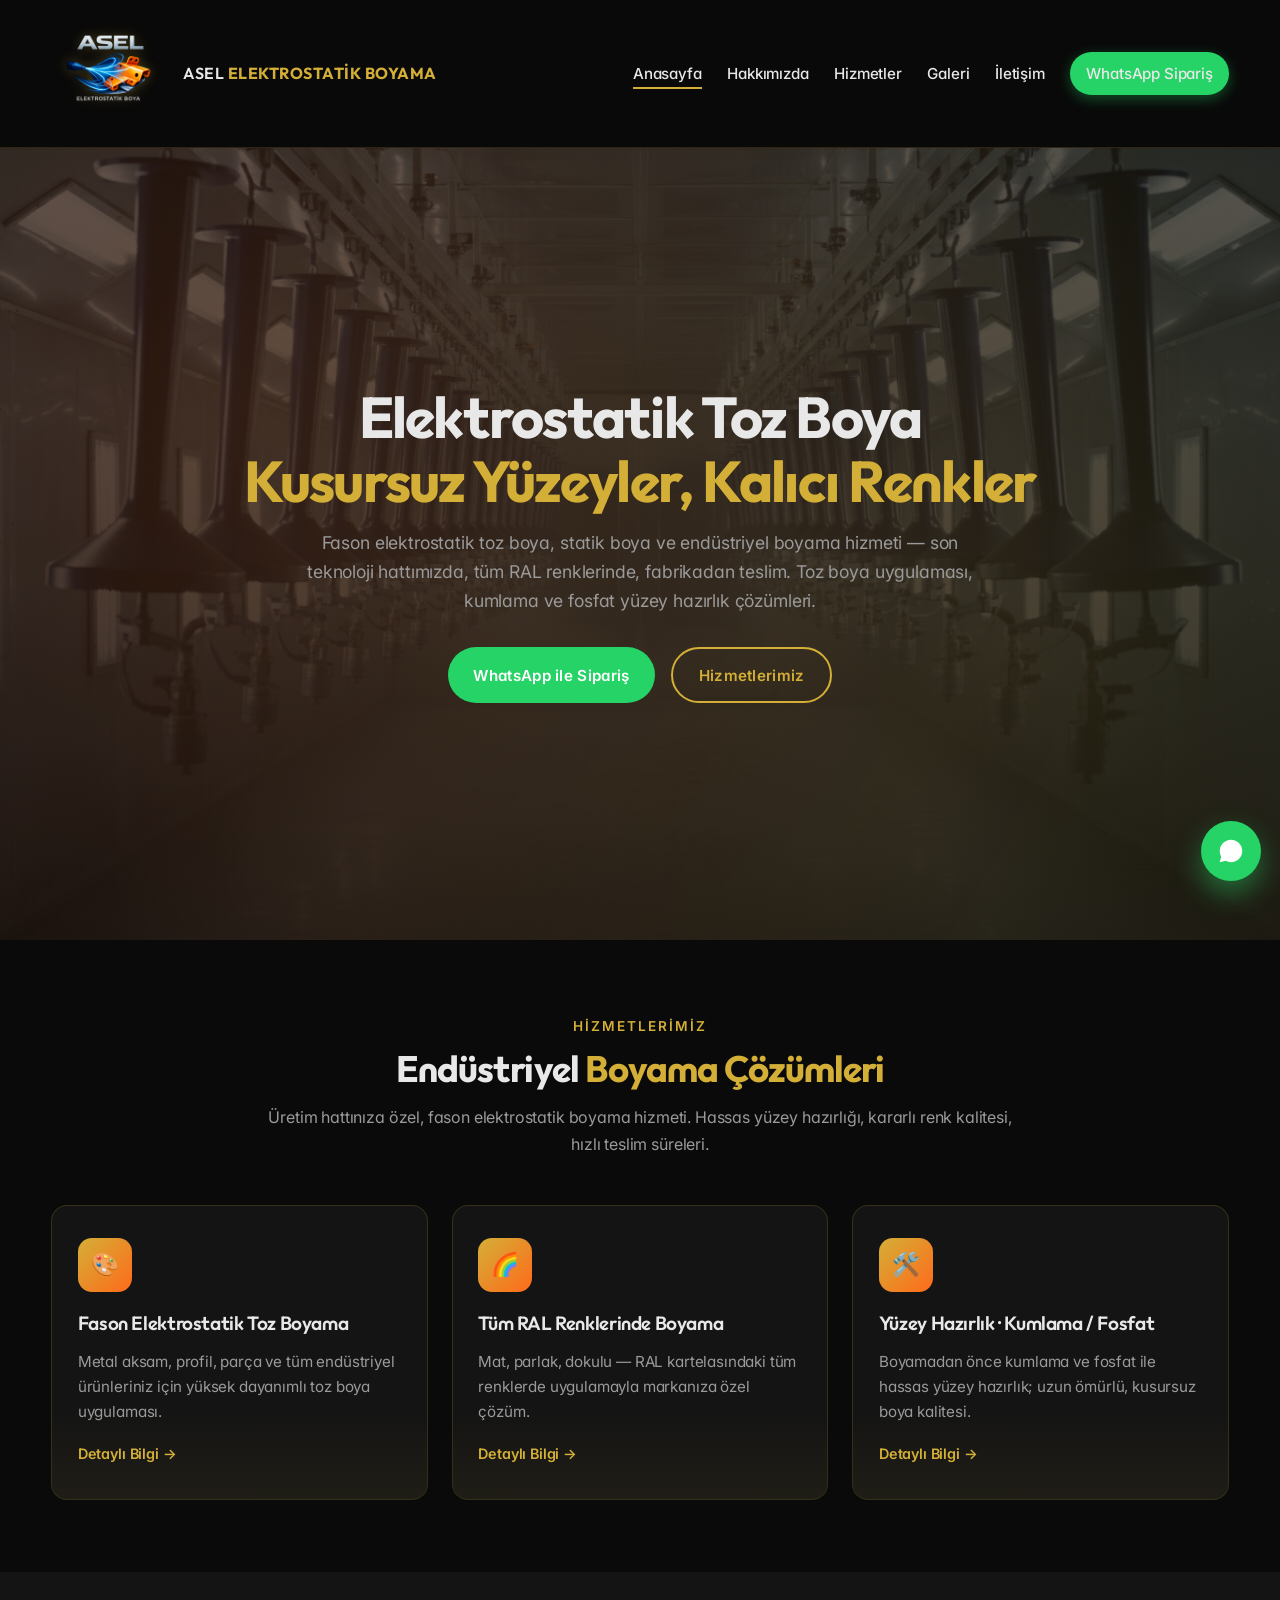
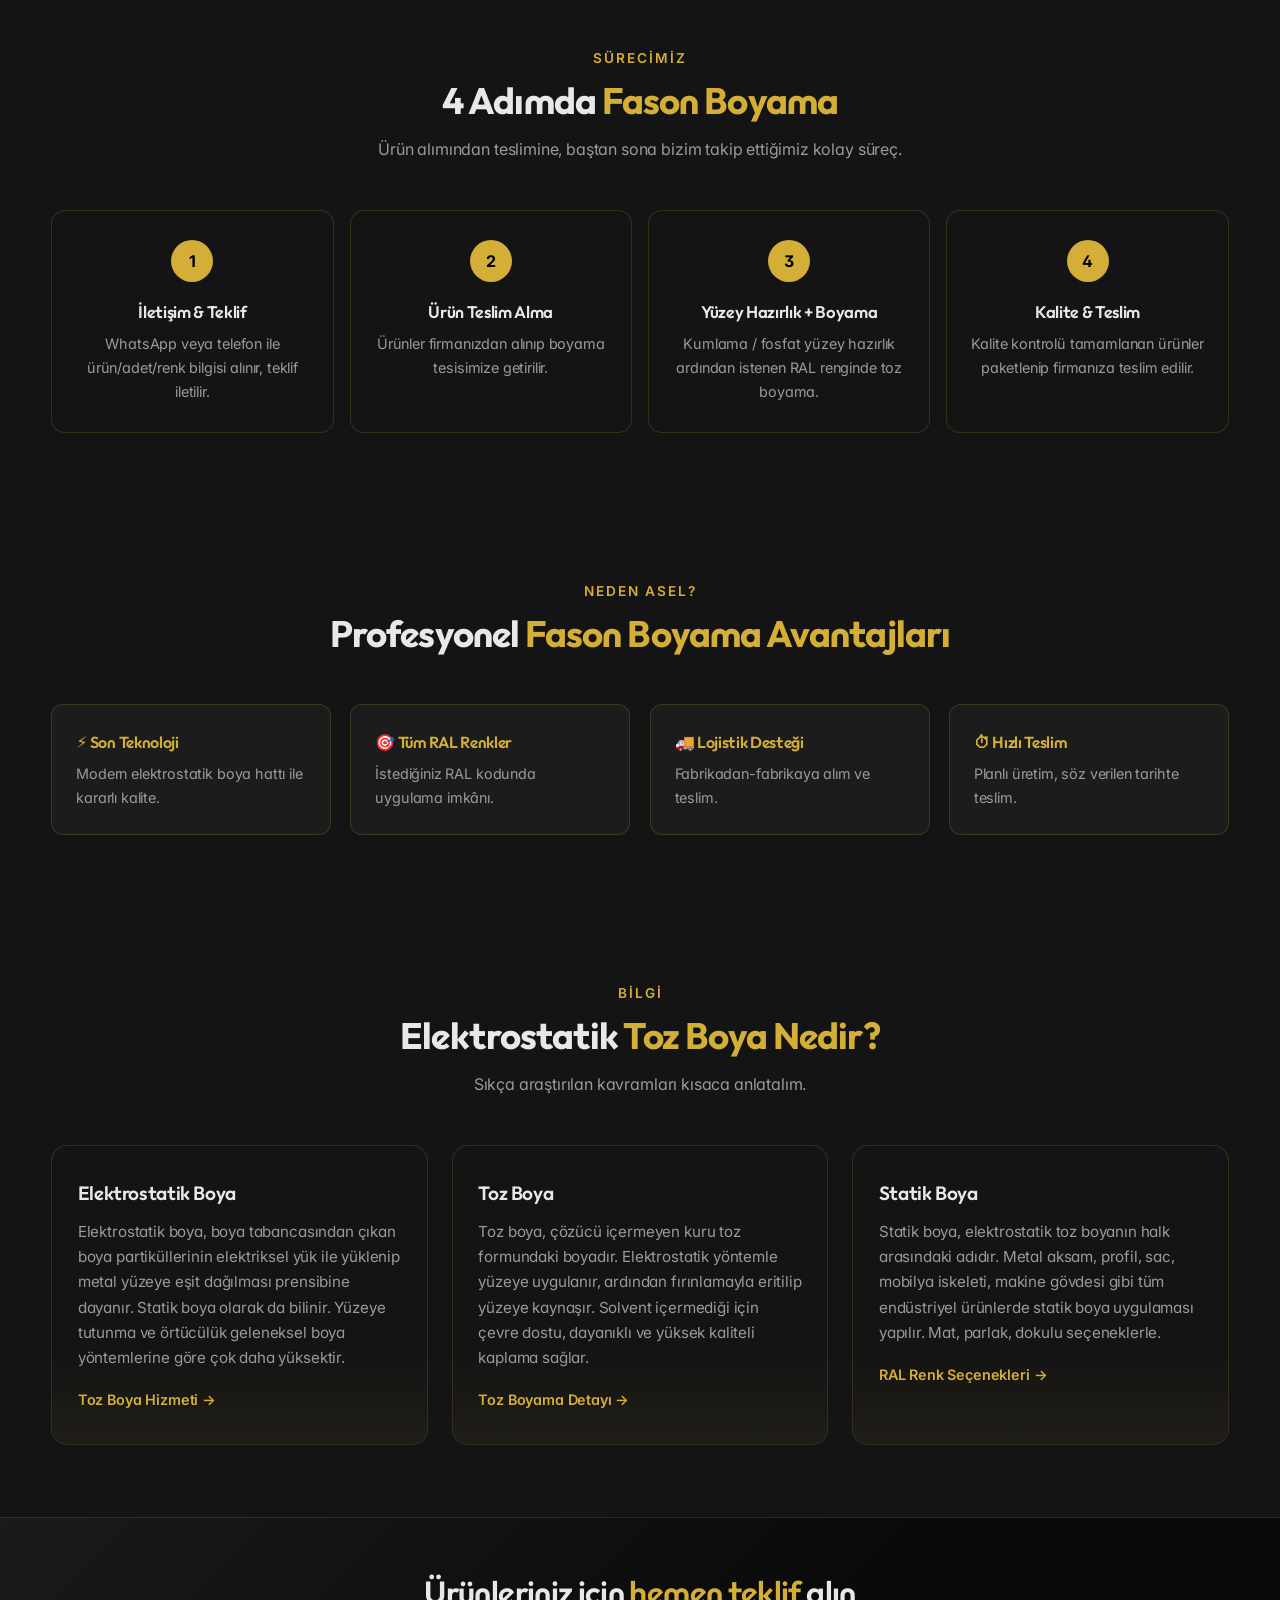
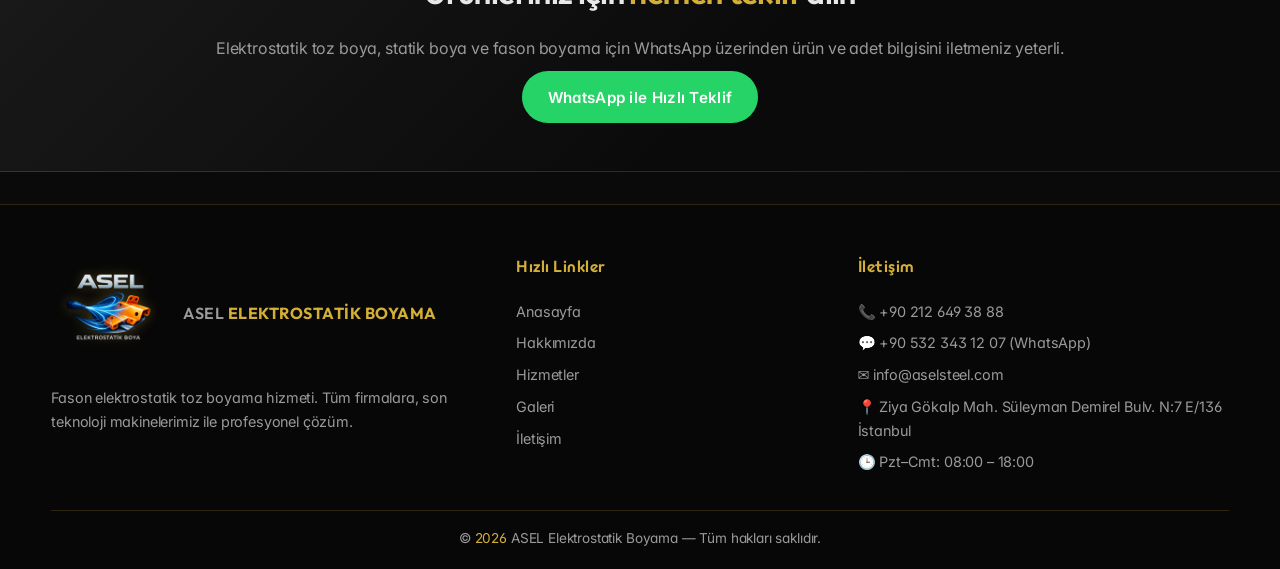
<file: index.html>
<!DOCTYPE html>
<html lang="tr">
<head>
<meta charset="UTF-8">
<meta name="viewport" content="width=device-width,initial-scale=1">
<meta name="google-site-verification" content="B4AWxWR12QWi5-RJ1JQdkv8P7oD7aVKQp0_4bs5ljWA" />
<title>Elektrostatik Toz Boya · Statik Boya · Fason Boyama — ASEL İstanbul</title>
<meta name="description" content="Elektrostatik toz boya, statik boya ve fason elektrostatik boyama hizmeti. Tüm RAL renklerinde toz boya uygulaması, kumlama ve fosfat yüzey hazırlık. İstanbul.">
<meta name="theme-color" content="#0a0a0a">
<meta name="robots" content="index,follow,max-image-preview:large,max-snippet:-1">
<meta name="geo.region" content="TR-34">
<meta name="geo.placename" content="İstanbul">
<meta name="author" content="ASEL Elektrostatik Boyama">
<meta name="keywords" content="elektrostatik boya, toz boya, statik boya, elektrostatik toz boya, fason elektrostatik boyama, toz boyama, statik boyama, elektrostatik boyama, ral renk toz boya, endüstriyel toz boya, kumlama, fosfat, istanbul toz boya, elektrostatik boya fiyat">
<link rel="canonical" href="https://fasonstatikboya.com/">
<meta property="og:type" content="website">
<meta property="og:url" content="https://fasonstatikboya.com/">
<meta property="og:title" content="ASEL Elektrostatik Boyama — Fason Toz Boyama İstanbul">
<meta property="og:description" content="Fason elektrostatik toz boyama — Fabrikadan teslim, tüm RAL renklerinde uygulama. İstanbul.">
<meta property="og:image" content="https://fasonstatikboya.com/img/elektrostatik-toz-boyama-tesis.png">
<meta property="og:image:width" content="1344">
<meta property="og:image:height" content="768">
<meta property="og:image:alt" content="ASEL Elektrostatik Toz Boyama Tesisi">
<meta property="og:site_name" content="ASEL Elektrostatik Boyama">
<meta property="og:locale" content="tr_TR">
<meta name="twitter:card" content="summary_large_image">
<meta name="twitter:title" content="ASEL Elektrostatik Boyama">
<meta name="twitter:description" content="Fason elektrostatik toz boyama İstanbul — Tüm RAL renklerinde.">
<meta name="twitter:image" content="https://fasonstatikboya.com/img/elektrostatik-toz-boyama-tesis.png">
<link rel="icon" href="img/logo.png">
<link rel="preconnect" href="https://fonts.googleapis.com">
<link rel="preconnect" href="https://fonts.gstatic.com" crossorigin>
<link href="https://fonts.googleapis.com/css2?family=Inter:wght@300;400;500;600;700&family=Outfit:wght@400;500;600;700;800&display=swap" rel="stylesheet">
<link rel="stylesheet" href="css/style.css">
<script type="application/ld+json">
{
  "@context": "https://schema.org",
  "@type": "LocalBusiness",
  "@id": "https://fasonstatikboya.com/#business",
  "name": "ASEL Elektrostatik Boyama",
  "image": "https://fasonstatikboya.com/img/logo.png",
  "logo": "https://fasonstatikboya.com/img/logo.png",
  "url": "https://fasonstatikboya.com/",
  "telephone": "+902126493888",
  "email": "info@aselsteel.com",
  "address": {
    "@type": "PostalAddress",
    "streetAddress": "Ziya Gökalp Mah. Süleyman Demirel Bulvarı N:7 E/136",
    "addressLocality": "İstanbul",
    "addressCountry": "TR"
  },
  "openingHoursSpecification": [{
    "@type": "OpeningHoursSpecification",
    "dayOfWeek": ["Monday","Tuesday","Wednesday","Thursday","Friday","Saturday"],
    "opens": "08:00",
    "closes": "18:00"
  }],
  "priceRange": "₺₺",
  "description": "Fason elektrostatik toz boyama, tüm RAL renklerinde uygulama, kumlama ve fosfat yüzey hazırlık hizmetleri."
}
</script>
<script type="application/ld+json">
{
  "@context": "https://schema.org",
  "@type": "FAQPage",
  "mainEntity": [
    {
      "@type": "Question",
      "name": "Fason elektrostatik toz boyama nedir?",
      "acceptedAnswer": {
        "@type": "Answer",
        "text": "Fason elektrostatik toz boyama, müşteri firmaların kendi ürünlerini boyama tesisimize getirmesi (ya da bizim alıp götürmemiz), istenilen RAL renginde elektrostatik toz boya uygulanması ve boyalı olarak teslim edilmesi hizmetidir."
      }
    },
    {
      "@type": "Question",
      "name": "Hangi malzemeler elektrostatik toz boyama ile boyanabilir?",
      "acceptedAnswer": {
        "@type": "Answer",
        "text": "Sac, profil, çelik konstrüksiyon, alüminyum aksam, kafes, mobilya iskeleti, makine gövdesi ve elektrik iletkenliği olan tüm metal yüzeyler elektrostatik toz boyama ile boyanabilir."
      }
    },
    {
      "@type": "Question",
      "name": "Hangi RAL renklerinde boyama yapıyorsunuz?",
      "acceptedAnswer": {
        "@type": "Answer",
        "text": "RAL Classic ve RAL Design kartelasındaki tüm renklerde uygulama yapıyoruz. Mat, yarı mat, parlak ve dokulu yüzey efektleri seçilebilir."
      }
    },
    {
      "@type": "Question",
      "name": "Teslim süresi ne kadar?",
      "acceptedAnswer": {
        "@type": "Answer",
        "text": "Teslim süresi ürün adedi, boyut ve yüzey hazırlık ihtiyacına göre değişir. Standart işler 3-7 iş günü içinde tamamlanmaktadır. Detaylı süre için WhatsApp üzerinden teklif alabilirsiniz."
      }
    },
    {
      "@type": "Question",
      "name": "Ürünleri siz mi alıp getiriyorsunuz?",
      "acceptedAnswer": {
        "@type": "Answer",
        "text": "Evet, İstanbul ve çevresinde lojistik desteğimiz mevcuttur. Ürünlerinizi fabrikanızdan alıp boyama sonrası teslim edebiliyoruz."
      }
    },
    {
      "@type": "Question",
      "name": "Kumlama ve fosfat hizmetiniz var mı?",
      "acceptedAnswer": {
        "@type": "Answer",
        "text": "Evet, boyama öncesi yüzey hazırlık için kumlama (kum püskürtme) ve fosfat kaplama hizmetlerimiz mevcuttur. Bu işlemler boyanın yüzeye tutunmasını ve uzun ömürlülüğünü artırır."
      }
    },
    {
      "@type": "Question",
      "name": "Statik boya ile elektrostatik toz boya aynı şey mi?",
      "acceptedAnswer": {
        "@type": "Answer",
        "text": "Evet. Statik boya, elektrostatik toz boyanın halk arasındaki yaygın adıdır. Her ikisi de aynı uygulamayı tarif eder: boya partiküllerinin elektriksel yük ile metal yüzeye uygulanması ve fırınlanarak kalıcı kaplama oluşturulması."
      }
    },
    {
      "@type": "Question",
      "name": "Toz boya ile yaş boya arasındaki fark nedir?",
      "acceptedAnswer": {
        "@type": "Answer",
        "text": "Toz boya kuru toz formunda olup çözücü içermez; fırınlamayla yüzeye kaynaşır ve çok daha dayanıklı bir kaplama oluşturur. Yaş (sıvı) boya ise solvent içerir, kuruma süresi uzundur ve dayanım daha düşüktür. Toz boya endüstriyel kullanımda standart hâline gelmiştir."
      }
    },
    {
      "@type": "Question",
      "name": "Elektrostatik boya fiyatı nasıl belirlenir?",
      "acceptedAnswer": {
        "@type": "Answer",
        "text": "Fiyatlandırma; ürünün yüzey alanı (m²), adedi, RAL renk seçimi, yüzey hazırlık ihtiyacı (kumlama/fosfat) ve teslim süresine göre belirlenir. Detaylı teklif için WhatsApp üzerinden ürün ve adet bilgisini iletmeniz yeterli."
      }
    }
  ]
}
</script>
<script type="application/ld+json">
{
  "@context": "https://schema.org",
  "@type": "HowTo",
  "name": "Fason Elektrostatik Toz Boyama Süreci",
  "description": "ASEL Elektrostatik Boyama'da fason boyama hizmetinin 4 adımlık süreci.",
  "step": [
    {"@type": "HowToStep", "position": 1, "name": "İletişim ve Teklif", "text": "WhatsApp veya telefon ile ürün, adet ve renk bilgisi alınır, teklif iletilir."},
    {"@type": "HowToStep", "position": 2, "name": "Ürün Teslim Alma", "text": "Ürünler firmanızdan alınıp boyama tesisimize getirilir."},
    {"@type": "HowToStep", "position": 3, "name": "Yüzey Hazırlık ve Boyama", "text": "Kumlama veya fosfat ile yüzey hazırlık yapılır, ardından istenen RAL renginde elektrostatik toz boyama uygulanır."},
    {"@type": "HowToStep", "position": 4, "name": "Kalite Kontrolü ve Teslim", "text": "Kalite kontrolü tamamlanan ürünler paketlenip firmanıza teslim edilir."}
  ]
}
</script>
</head>
<body>

<header class="navbar">
  <div class="container nav-inner">
    <a href="index.html" class="brand">
      <img src="img/logo.png" alt="ASEL Elektrostatik Boyama Logo" width="120" height="120">
      <span>ASEL <b>ELEKTROSTATİK BOYAMA</b></span>
    </a>
    <button class="hamburger" aria-label="Menü" aria-expanded="false">&#9776;</button>
    <ul class="nav-links">
      <li><a href="index.html">Anasayfa</a></li>
      <li><a href="hakkimizda.html">Hakkımızda</a></li>
      <li><a href="hizmetler.html">Hizmetler</a></li>
      <li><a href="galeri.html">Galeri</a></li>
      <li><a href="iletisim.html">İletişim</a></li>
      <li><a class="nav-cta" href="https://wa.me/905323431207" target="_blank" rel="noopener">WhatsApp Sipariş</a></li>
    </ul>
  </div>
</header>

<section class="hero">
  <div class="hero-content">
    <h1>Elektrostatik Toz Boya<br><span class="gold">Kusursuz Yüzeyler, Kalıcı Renkler</span></h1>
    <p>Fason elektrostatik toz boya, statik boya ve endüstriyel boyama hizmeti — son teknoloji hattımızda, tüm RAL renklerinde, fabrikadan teslim. Toz boya uygulaması, kumlama ve fosfat yüzey hazırlık çözümleri.</p>
    <div class="hero-cta">
      <a class="btn btn-wa" href="https://wa.me/905323431207?text=Merhaba%2C%20fason%20elektrostatik%20boyama%20i%C3%A7in%20teklif%20almak%20istiyorum." target="_blank" rel="noopener">
        WhatsApp ile Sipariş
      </a>
      <a class="btn btn-outline" href="hizmetler.html">Hizmetlerimiz</a>
    </div>
  </div>
</section>

<section>
  <div class="container">
    <div class="section-head">
      <div class="eyebrow">Hizmetlerimiz</div>
      <h2>Endüstriyel <span>Boyama Çözümleri</span></h2>
      <p>Üretim hattınıza özel, fason elektrostatik boyama hizmeti. Hassas yüzey hazırlığı, kararlı renk kalitesi, hızlı teslim süreleri.</p>
    </div>
    <div class="grid-3">
      <div class="card">
        <div class="icon">🎨</div>
        <h3>Fason Elektrostatik Toz Boyama</h3>
        <p>Metal aksam, profil, parça ve tüm endüstriyel ürünleriniz için yüksek dayanımlı toz boya uygulaması.</p>
        <a class="more" href="hizmetler.html#tozboyama">Detaylı Bilgi</a>
      </div>
      <div class="card">
        <div class="icon">🌈</div>
        <h3>Tüm RAL Renklerinde Boyama</h3>
        <p>Mat, parlak, dokulu — RAL kartelasındaki tüm renklerde uygulamayla markanıza özel çözüm.</p>
        <a class="more" href="hizmetler.html#ral">Detaylı Bilgi</a>
      </div>
      <div class="card">
        <div class="icon">🛠️</div>
        <h3>Yüzey Hazırlık · Kumlama / Fosfat</h3>
        <p>Boyamadan önce kumlama ve fosfat ile hassas yüzey hazırlık; uzun ömürlü, kusursuz boya kalitesi.</p>
        <a class="more" href="hizmetler.html#yuzey">Detaylı Bilgi</a>
      </div>
    </div>
  </div>
</section>

<section style="background:var(--bg-2)">
  <div class="container">
    <div class="section-head">
      <div class="eyebrow">Sürecimiz</div>
      <h2>4 Adımda <span>Fason Boyama</span></h2>
      <p>Ürün alımından teslimine, baştan sona bizim takip ettiğimiz kolay süreç.</p>
    </div>
    <div class="process">
      <div class="step"><div class="num">1</div><h4>İletişim &amp; Teklif</h4><p>WhatsApp veya telefon ile ürün/adet/renk bilgisi alınır, teklif iletilir.</p></div>
      <div class="step"><div class="num">2</div><h4>Ürün Teslim Alma</h4><p>Ürünler firmanızdan alınıp boyama tesisimize getirilir.</p></div>
      <div class="step"><div class="num">3</div><h4>Yüzey Hazırlık + Boyama</h4><p>Kumlama / fosfat yüzey hazırlık ardından istenen RAL renginde toz boyama.</p></div>
      <div class="step"><div class="num">4</div><h4>Kalite &amp; Teslim</h4><p>Kalite kontrolü tamamlanan ürünler paketlenip firmanıza teslim edilir.</p></div>
    </div>
  </div>
</section>

<section class="why">
  <div class="container">
    <div class="section-head">
      <div class="eyebrow">Neden ASEL?</div>
      <h2>Profesyonel <span>Fason Boyama Avantajları</span></h2>
    </div>
    <div class="why-grid">
      <div class="why-item"><h4>⚡ Son Teknoloji</h4><p>Modern elektrostatik boya hattı ile kararlı kalite.</p></div>
      <div class="why-item"><h4>🎯 Tüm RAL Renkler</h4><p>İstediğiniz RAL kodunda uygulama imkânı.</p></div>
      <div class="why-item"><h4>🚚 Lojistik Desteği</h4><p>Fabrikadan-fabrikaya alım ve teslim.</p></div>
      <div class="why-item"><h4>⏱ Hızlı Teslim</h4><p>Planlı üretim, söz verilen tarihte teslim.</p></div>
    </div>
  </div>
</section>

<section style="background:var(--bg-2)">
  <div class="container">
    <div class="section-head">
      <div class="eyebrow">Bilgi</div>
      <h2>Elektrostatik <span>Toz Boya Nedir?</span></h2>
      <p>Sıkça araştırılan kavramları kısaca anlatalım.</p>
    </div>
    <div class="grid-3">
      <div class="card">
        <h3>Elektrostatik Boya</h3>
        <p>Elektrostatik boya, boya tabancasından çıkan boya partiküllerinin elektriksel yük ile yüklenip metal yüzeye eşit dağılması prensibine dayanır. Statik boya olarak da bilinir. Yüzeye tutunma ve örtücülük geleneksel boya yöntemlerine göre çok daha yüksektir.</p>
        <a class="more" href="hizmetler.html#tozboyama">Toz Boya Hizmeti</a>
      </div>
      <div class="card">
        <h3>Toz Boya</h3>
        <p>Toz boya, çözücü içermeyen kuru toz formundaki boyadır. Elektrostatik yöntemle yüzeye uygulanır, ardından fırınlamayla eritilip yüzeye kaynaşır. Solvent içermediği için çevre dostu, dayanıklı ve yüksek kaliteli kaplama sağlar.</p>
        <a class="more" href="hizmetler.html#tozboyama">Toz Boyama Detayı</a>
      </div>
      <div class="card">
        <h3>Statik Boya</h3>
        <p>Statik boya, elektrostatik toz boyanın halk arasındaki adıdır. Metal aksam, profil, sac, mobilya iskeleti, makine gövdesi gibi tüm endüstriyel ürünlerde statik boya uygulaması yapılır. Mat, parlak, dokulu seçeneklerle.</p>
        <a class="more" href="hizmetler.html#ral">RAL Renk Seçenekleri</a>
      </div>
    </div>
  </div>
</section>

<section class="cta-band">
  <div class="container">
    <h3>Ürünleriniz için <span>hemen teklif</span> alın</h3>
    <p style="color:var(--muted)">Elektrostatik toz boya, statik boya ve fason boyama için WhatsApp üzerinden ürün ve adet bilgisini iletmeniz yeterli.</p>
    <a class="btn btn-wa" href="https://wa.me/905323431207" target="_blank" rel="noopener">WhatsApp ile Hızlı Teklif</a>
  </div>
</section>

<footer class="footer">
  <div class="container foot-grid">
    <div>
      <a href="index.html" class="brand">
        <img src="img/logo.png" alt="ASEL Elektrostatik Boyama Logo" width="120" height="120">
        <span>ASEL <b>ELEKTROSTATİK BOYAMA</b></span>
      </a>
      <p style="margin-top:.6rem">Fason elektrostatik toz boyama hizmeti. Tüm firmalara, son teknoloji makinelerimiz ile profesyonel çözüm.</p>
    </div>
    <div>
      <h4>Hızlı Linkler</h4>
      <ul>
        <li><a href="index.html">Anasayfa</a></li>
        <li><a href="hakkimizda.html">Hakkımızda</a></li>
        <li><a href="hizmetler.html">Hizmetler</a></li>
        <li><a href="galeri.html">Galeri</a></li>
        <li><a href="iletisim.html">İletişim</a></li>
      </ul>
    </div>
    <div>
      <h4>İletişim</h4>
      <ul>
        <li>📞 <a href="tel:+902126493888">+90 212 649 38 88</a></li>
        <li>💬 <a href="https://wa.me/905323431207" target="_blank" rel="noopener">+90 532 343 12 07 (WhatsApp)</a></li>
        <li>✉️ <a href="mailto:info@aselsteel.com">info@aselsteel.com</a></li>
        <li>📍 Ziya Gökalp Mah. Süleyman Demirel Bulv. N:7 E/136 İstanbul</li>
        <li>🕒 Pzt–Cmt: 08:00 – 18:00</li>
      </ul>
    </div>
  </div>
  <div class="foot-bottom container">
    © <span>2026</span> ASEL Elektrostatik Boyama — Tüm hakları saklıdır.
  </div>
</footer>

<a class="fab" href="https://wa.me/905323431207" target="_blank" rel="noopener" aria-label="WhatsApp">
  <svg viewBox="0 0 32 32" fill="currentColor" aria-hidden="true">
    <path d="M19.11 17.27c-.27-.13-1.59-.78-1.84-.87-.25-.09-.43-.13-.61.13-.18.27-.7.87-.86 1.05-.16.18-.32.2-.59.07-.27-.13-1.13-.42-2.16-1.34-.8-.71-1.34-1.59-1.5-1.86-.16-.27-.02-.41.12-.54.12-.12.27-.32.41-.48.13-.16.18-.27.27-.45.09-.18.04-.34-.02-.48-.07-.13-.61-1.46-.83-2-.22-.53-.45-.46-.61-.47l-.52-.01c-.18 0-.48.07-.73.34-.25.27-.96.93-.96 2.27 0 1.34.98 2.64 1.12 2.82.14.18 1.93 2.95 4.68 4.13.65.28 1.16.45 1.56.58.66.21 1.25.18 1.72.11.52-.08 1.59-.65 1.81-1.27.22-.62.22-1.15.16-1.27-.06-.12-.24-.18-.51-.31zM16 4C9.37 4 4 9.37 4 16c0 2.12.55 4.11 1.5 5.83L4 28l6.34-1.65A11.96 11.96 0 0 0 16 28c6.63 0 12-5.37 12-12S22.63 4 16 4z"/>
  </svg>
</a>

<script src="js/main.js"></script>
</body>
</html>
</file>
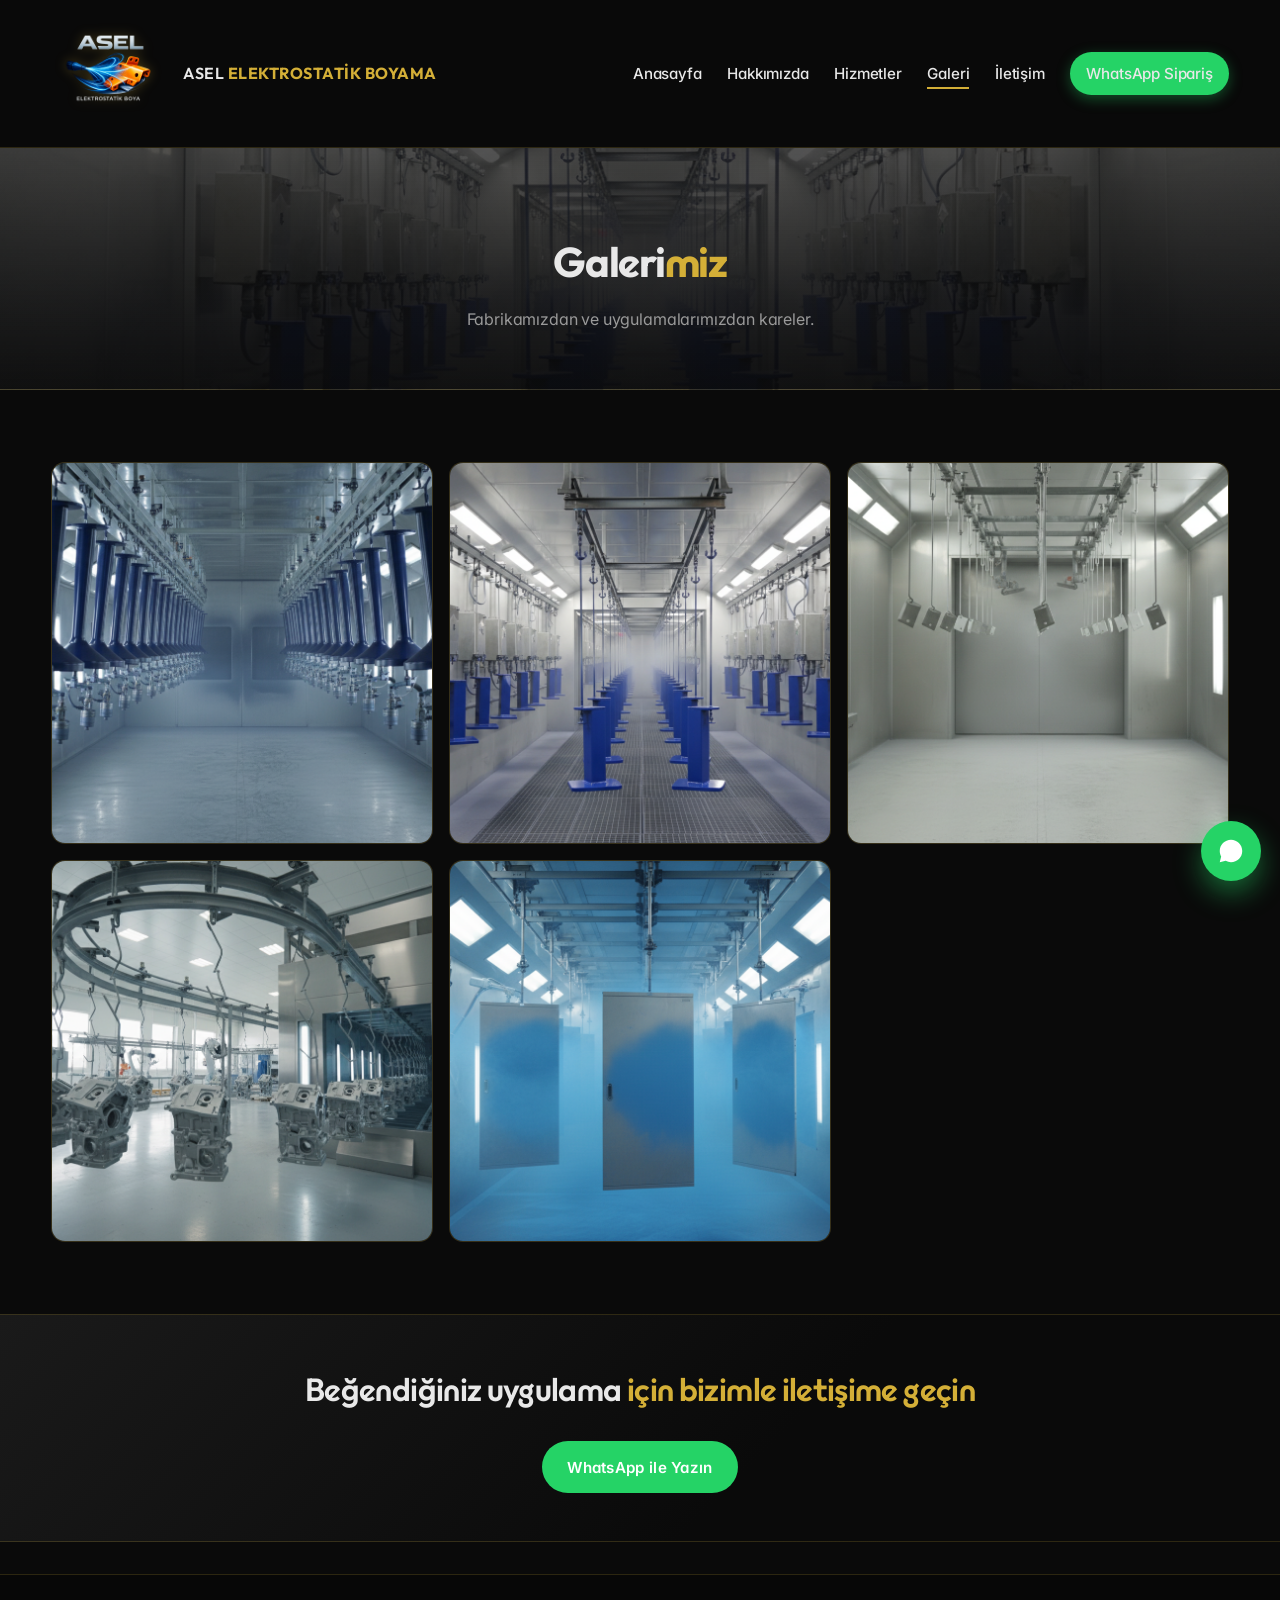
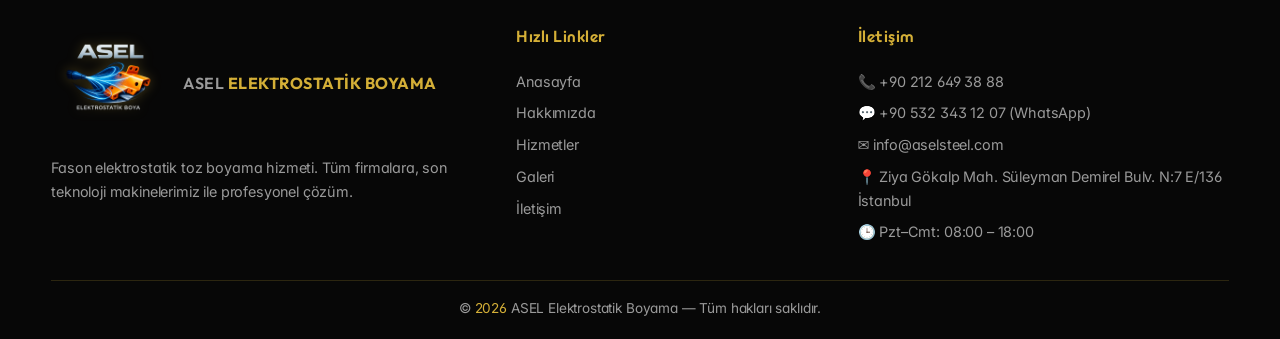
<file: galeri.html>
<!DOCTYPE html>
<html lang="tr">
<head>
<meta charset="UTF-8">
<meta name="viewport" content="width=device-width,initial-scale=1">
<title>Galeri — Toz Boya & Statik Boya Uygulamaları | ASEL</title>
<meta name="description" content="Elektrostatik toz boya, statik boya ve fason boyama uygulamalarımızdan görseller. Endüstriyel parça, profil, makine aksamı, RAL renk toz boyama örnekleri.">
<meta name="keywords" content="toz boya örnekleri, statik boya uygulaması, elektrostatik boyama galeri">
<meta name="theme-color" content="#0a0a0a">
<meta name="robots" content="index,follow,max-image-preview:large">
<meta name="geo.region" content="TR-34">
<meta name="geo.placename" content="İstanbul">
<meta name="author" content="ASEL Elektrostatik Boyama">
<link rel="canonical" href="https://fasonstatikboya.com/galeri.html">
<meta property="og:type" content="website">
<meta property="og:url" content="https://fasonstatikboya.com/galeri.html">
<meta property="og:title" content="Galeri — ASEL Elektrostatik Boyama">
<meta property="og:description" content="Fason elektrostatik toz boyama uygulamalarımızdan ve tesisimizden kareler.">
<meta property="og:image" content="https://fasonstatikboya.com/img/logo.png">
<meta property="og:site_name" content="ASEL Elektrostatik Boyama">
<meta property="og:locale" content="tr_TR">
<meta name="twitter:card" content="summary_large_image">
<meta name="twitter:title" content="Galeri — ASEL Elektrostatik Boyama">
<meta name="twitter:description" content="Tesisimizden ve uygulamalarımızdan kareler.">
<meta name="twitter:image" content="https://fasonstatikboya.com/img/logo.png">
<link rel="icon" href="img/logo.png">
<link rel="preconnect" href="https://fonts.googleapis.com">
<link rel="preconnect" href="https://fonts.gstatic.com" crossorigin>
<link href="https://fonts.googleapis.com/css2?family=Inter:wght@300;400;500;600;700&family=Outfit:wght@400;500;600;700;800&display=swap" rel="stylesheet">
<link rel="stylesheet" href="css/style.css">
<script type="application/ld+json">
{
  "@context": "https://schema.org",
  "@type": "BreadcrumbList",
  "itemListElement": [
    {"@type":"ListItem","position":1,"name":"Anasayfa","item":"https://fasonstatikboya.com/"},
    {"@type":"ListItem","position":2,"name":"Galeri","item":"https://fasonstatikboya.com/galeri.html"}
  ]
}
</script>
</head>
<body>

<header class="navbar">
  <div class="container nav-inner">
    <a href="index.html" class="brand">
      <img src="img/logo.png" alt="ASEL Elektrostatik Boyama Logo" width="120" height="120">
      <span>ASEL <b>ELEKTROSTATİK BOYAMA</b></span>
    </a>
    <button class="hamburger" aria-label="Menü" aria-expanded="false">&#9776;</button>
    <ul class="nav-links">
      <li><a href="index.html">Anasayfa</a></li>
      <li><a href="hakkimizda.html">Hakkımızda</a></li>
      <li><a href="hizmetler.html">Hizmetler</a></li>
      <li><a href="galeri.html">Galeri</a></li>
      <li><a href="iletisim.html">İletişim</a></li>
      <li><a class="nav-cta" href="https://wa.me/905323431207" target="_blank" rel="noopener">WhatsApp Sipariş</a></li>
    </ul>
  </div>
</header>

<section class="page-header">
  <div class="container">
    <h1>Galeri<span>miz</span></h1>
    <p>Fabrikamızdan ve uygulamalarımızdan kareler.</p>
  </div>
</section>

<section>
  <div class="container">
    <div class="gallery">
      <div class="item"><img src="img/elektrostatik-toz-boyama-tesis.png" alt="Elektrostatik toz boya tesisi - statik boya hattı genel görünüm" width="1344" height="768" loading="lazy"></div>
      <div class="item"><img src="img/fason-boyama-fabrikasi-istanbul.png" alt="Fason elektrostatik toz boya fabrikası, İstanbul" width="1344" height="768" loading="lazy"></div>
      <div class="item"><img src="img/elektrostatik-boya-hatti.png" alt="Elektrostatik toz boya uygulama hattı ve makineleri" width="1344" height="768" loading="lazy"></div>
      <div class="item"><img src="img/endustriyel-toz-boyama-uygulama.png" alt="Endüstriyel toz boya uygulaması - statik boya çalışması" width="1344" height="768" loading="lazy"></div>
      <div class="item"><img src="img/ral-renk-boyama-orneklemleri.png" alt="RAL renklerinde elektrostatik toz boya örnekleri" width="1344" height="768" loading="lazy"></div>
    </div>
  </div>
</section>

<section class="cta-band">
  <div class="container">
    <h3>Beğendiğiniz uygulama <span>için bizimle iletişime geçin</span></h3>
    <a class="btn btn-wa" href="https://wa.me/905323431207" target="_blank" rel="noopener">WhatsApp ile Yazın</a>
  </div>
</section>

<footer class="footer">
  <div class="container foot-grid">
    <div>
      <a href="index.html" class="brand">
        <img src="img/logo.png" alt="ASEL Elektrostatik Boyama Logo" width="120" height="120">
        <span>ASEL <b>ELEKTROSTATİK BOYAMA</b></span>
      </a>
      <p style="margin-top:.6rem">Fason elektrostatik toz boyama hizmeti. Tüm firmalara, son teknoloji makinelerimiz ile profesyonel çözüm.</p>
    </div>
    <div>
      <h4>Hızlı Linkler</h4>
      <ul>
        <li><a href="index.html">Anasayfa</a></li>
        <li><a href="hakkimizda.html">Hakkımızda</a></li>
        <li><a href="hizmetler.html">Hizmetler</a></li>
        <li><a href="galeri.html">Galeri</a></li>
        <li><a href="iletisim.html">İletişim</a></li>
      </ul>
    </div>
    <div>
      <h4>İletişim</h4>
      <ul>
        <li>📞 <a href="tel:+902126493888">+90 212 649 38 88</a></li>
        <li>💬 <a href="https://wa.me/905323431207" target="_blank" rel="noopener">+90 532 343 12 07 (WhatsApp)</a></li>
        <li>✉️ <a href="mailto:info@aselsteel.com">info@aselsteel.com</a></li>
        <li>📍 Ziya Gökalp Mah. Süleyman Demirel Bulv. N:7 E/136 İstanbul</li>
        <li>🕒 Pzt–Cmt: 08:00 – 18:00</li>
      </ul>
    </div>
  </div>
  <div class="foot-bottom container">
    © <span>2026</span> ASEL Elektrostatik Boyama — Tüm hakları saklıdır.
  </div>
</footer>

<a class="fab" href="https://wa.me/905323431207" target="_blank" rel="noopener" aria-label="WhatsApp">
  <svg viewBox="0 0 32 32" fill="currentColor" aria-hidden="true">
    <path d="M19.11 17.27c-.27-.13-1.59-.78-1.84-.87-.25-.09-.43-.13-.61.13-.18.27-.7.87-.86 1.05-.16.18-.32.2-.59.07-.27-.13-1.13-.42-2.16-1.34-.8-.71-1.34-1.59-1.5-1.86-.16-.27-.02-.41.12-.54.12-.12.27-.32.41-.48.13-.16.18-.27.27-.45.09-.18.04-.34-.02-.48-.07-.13-.61-1.46-.83-2-.22-.53-.45-.46-.61-.47l-.52-.01c-.18 0-.48.07-.73.34-.25.27-.96.93-.96 2.27 0 1.34.98 2.64 1.12 2.82.14.18 1.93 2.95 4.68 4.13.65.28 1.16.45 1.56.58.66.21 1.25.18 1.72.11.52-.08 1.59-.65 1.81-1.27.22-.62.22-1.15.16-1.27-.06-.12-.24-.18-.51-.31zM16 4C9.37 4 4 9.37 4 16c0 2.12.55 4.11 1.5 5.83L4 28l6.34-1.65A11.96 11.96 0 0 0 16 28c6.63 0 12-5.37 12-12S22.63 4 16 4z"/>
  </svg>
</a>

<script src="js/main.js"></script>
</body>
</html>
</file>
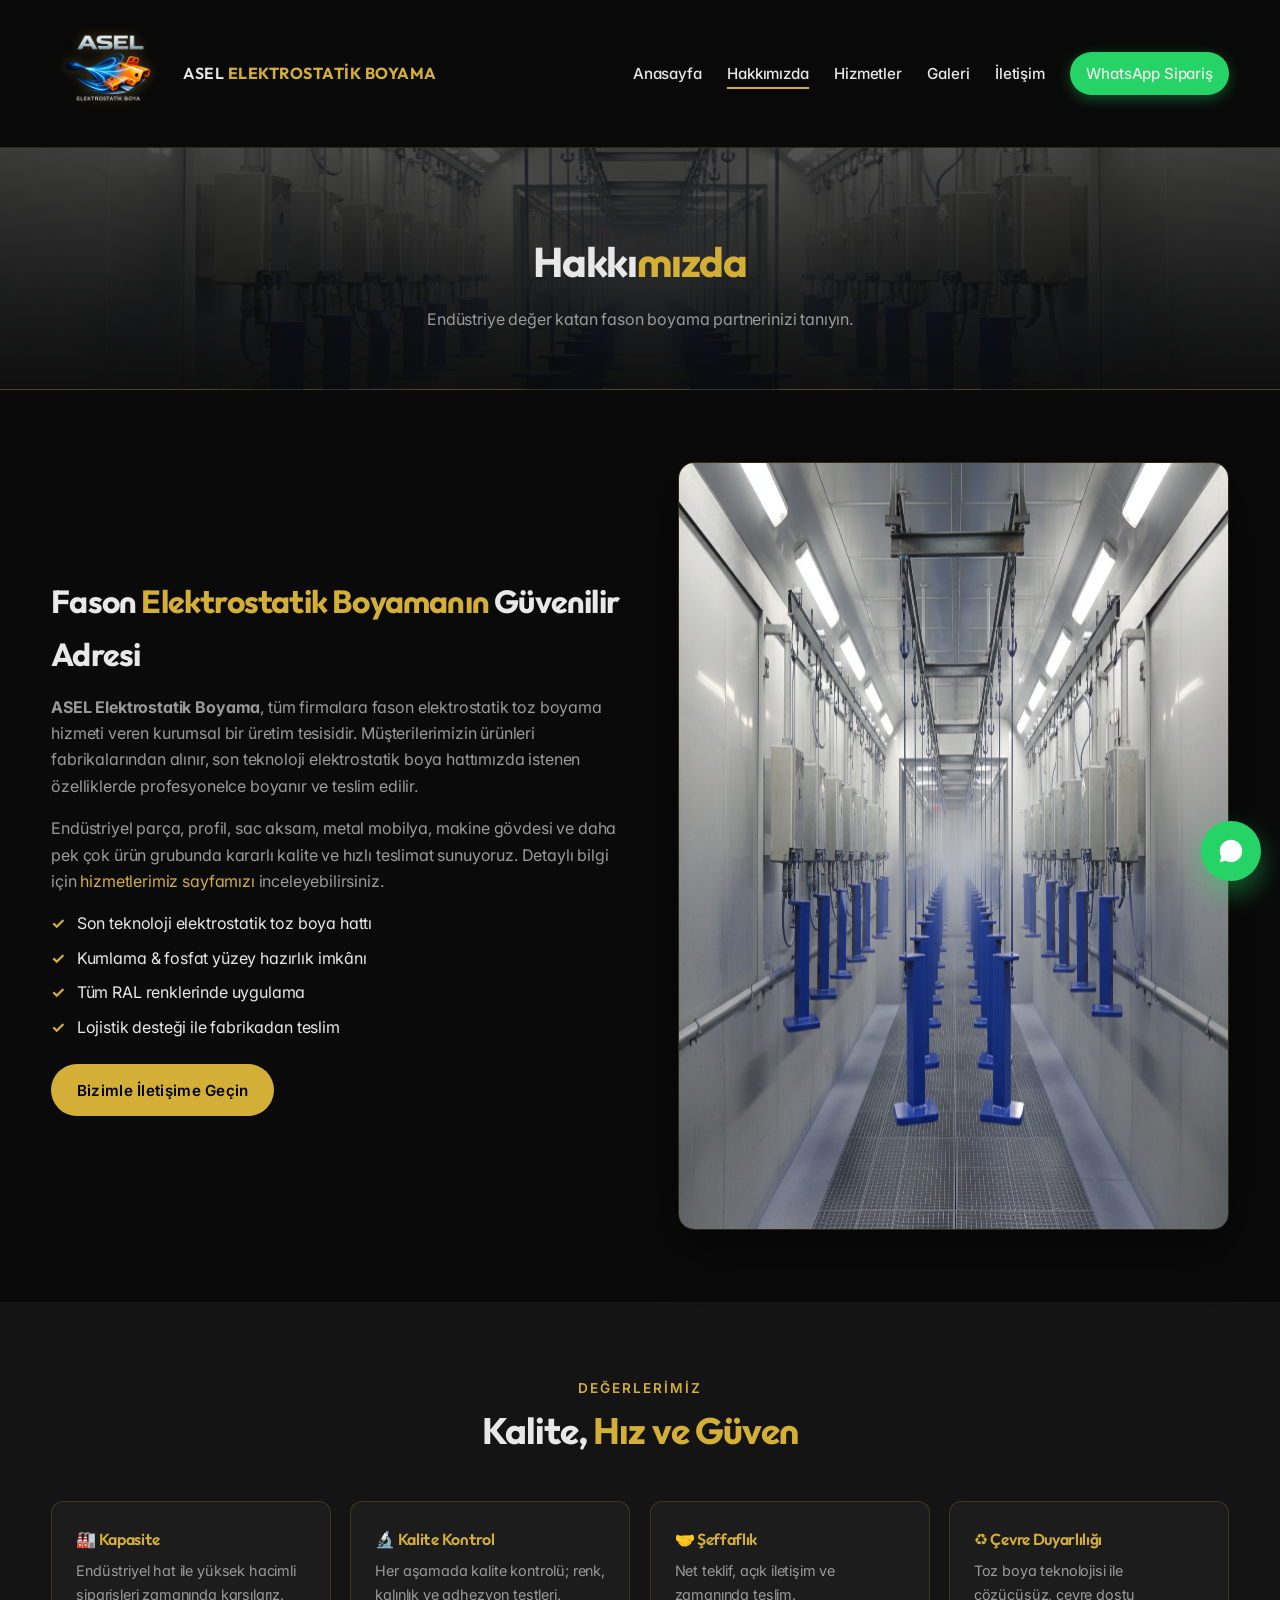
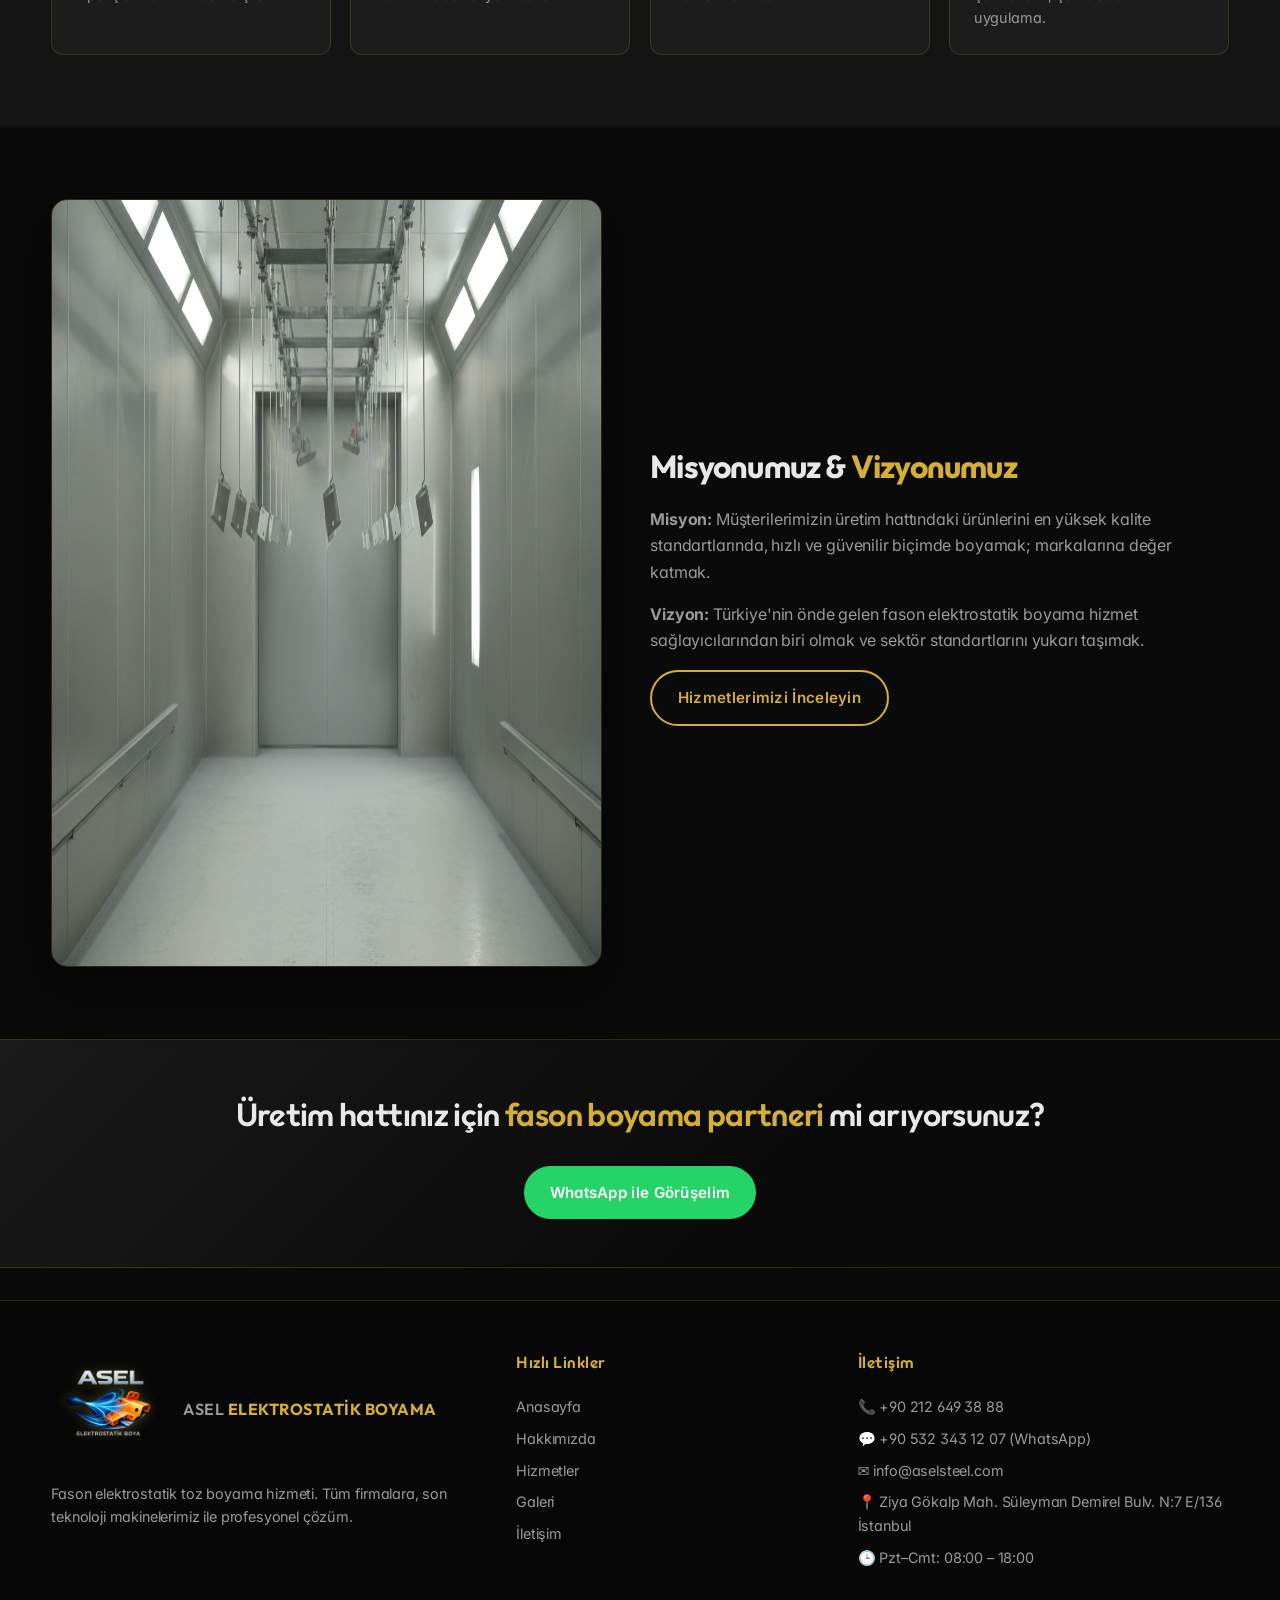
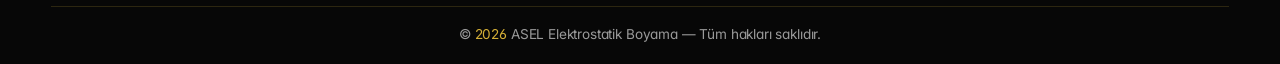
<file: hakkimizda.html>
<!DOCTYPE html>
<html lang="tr">
<head>
<meta charset="UTF-8">
<meta name="viewport" content="width=device-width,initial-scale=1">
<title>Hakkımızda — Elektrostatik Toz Boya & Statik Boya | ASEL</title>
<meta name="description" content="ASEL: Elektrostatik toz boya, statik boya ve fason boyama alanında uzman, son teknoloji makinelere sahip İstanbul merkezli endüstriyel boyama tesisi.">
<meta name="keywords" content="elektrostatik boyama firması, toz boya tesisi, statik boya istanbul, fason boyama">
<meta name="theme-color" content="#0a0a0a">
<meta name="robots" content="index,follow,max-image-preview:large">
<meta name="geo.region" content="TR-34">
<meta name="geo.placename" content="İstanbul">
<meta name="author" content="ASEL Elektrostatik Boyama">
<link rel="canonical" href="https://fasonstatikboya.com/hakkimizda.html">
<meta property="og:type" content="website">
<meta property="og:url" content="https://fasonstatikboya.com/hakkimizda.html">
<meta property="og:title" content="Hakkımızda — ASEL Elektrostatik Boyama">
<meta property="og:description" content="Fason elektrostatik toz boyama alanında uzman, son teknoloji makinelere sahip kurumsal üretim tesisi.">
<meta property="og:image" content="https://fasonstatikboya.com/img/logo.png">
<meta property="og:site_name" content="ASEL Elektrostatik Boyama">
<meta property="og:locale" content="tr_TR">
<meta name="twitter:card" content="summary_large_image">
<meta name="twitter:title" content="Hakkımızda — ASEL Elektrostatik Boyama">
<meta name="twitter:description" content="Fason elektrostatik toz boyama uzmanı, İstanbul.">
<meta name="twitter:image" content="https://fasonstatikboya.com/img/logo.png">
<link rel="icon" href="img/logo.png">
<link rel="preconnect" href="https://fonts.googleapis.com">
<link rel="preconnect" href="https://fonts.gstatic.com" crossorigin>
<link href="https://fonts.googleapis.com/css2?family=Inter:wght@300;400;500;600;700&family=Outfit:wght@400;500;600;700;800&display=swap" rel="stylesheet">
<link rel="stylesheet" href="css/style.css">
<script type="application/ld+json">
{
  "@context": "https://schema.org",
  "@type": "LocalBusiness",
  "@id": "https://fasonstatikboya.com/#business",
  "name": "ASEL Elektrostatik Boyama",
  "image": "https://fasonstatikboya.com/img/logo.png",
  "logo": "https://fasonstatikboya.com/img/logo.png",
  "url": "https://fasonstatikboya.com/",
  "telephone": "+902126493888",
  "email": "info@aselsteel.com",
  "address": {
    "@type": "PostalAddress",
    "streetAddress": "Ziya Gökalp Mah. Süleyman Demirel Bulvarı N:7 E/136",
    "addressLocality": "İstanbul",
    "addressCountry": "TR"
  },
  "openingHoursSpecification": [{
    "@type": "OpeningHoursSpecification",
    "dayOfWeek": ["Monday","Tuesday","Wednesday","Thursday","Friday","Saturday"],
    "opens": "08:00",
    "closes": "18:00"
  }],
  "priceRange": "₺₺"
}
</script>
<script type="application/ld+json">
{
  "@context": "https://schema.org",
  "@type": "BreadcrumbList",
  "itemListElement": [
    {"@type":"ListItem","position":1,"name":"Anasayfa","item":"https://fasonstatikboya.com/"},
    {"@type":"ListItem","position":2,"name":"Hakkımızda","item":"https://fasonstatikboya.com/hakkimizda.html"}
  ]
}
</script>
</head>
<body>

<header class="navbar">
  <div class="container nav-inner">
    <a href="index.html" class="brand">
      <img src="img/logo.png" alt="ASEL Elektrostatik Boyama Logo" width="120" height="120">
      <span>ASEL <b>ELEKTROSTATİK BOYAMA</b></span>
    </a>
    <button class="hamburger" aria-label="Menü" aria-expanded="false">&#9776;</button>
    <ul class="nav-links">
      <li><a href="index.html">Anasayfa</a></li>
      <li><a href="hakkimizda.html">Hakkımızda</a></li>
      <li><a href="hizmetler.html">Hizmetler</a></li>
      <li><a href="galeri.html">Galeri</a></li>
      <li><a href="iletisim.html">İletişim</a></li>
      <li><a class="nav-cta" href="https://wa.me/905323431207" target="_blank" rel="noopener">WhatsApp Sipariş</a></li>
    </ul>
  </div>
</header>

<section class="page-header">
  <div class="container">
    <h1>Hakkı<span>mızda</span></h1>
    <p>Endüstriye değer katan fason boyama partnerinizi tanıyın.</p>
  </div>
</section>

<section>
  <div class="container split">
    <div class="split-text">
      <h2>Fason <span>Elektrostatik Boyamanın</span> Güvenilir Adresi</h2>
      <p><strong>ASEL Elektrostatik Boyama</strong>, tüm firmalara fason elektrostatik toz boyama hizmeti veren kurumsal bir üretim tesisidir. Müşterilerimizin ürünleri fabrikalarından alınır, son teknoloji elektrostatik boya hattımızda istenen özelliklerde profesyonelce boyanır ve teslim edilir.</p>
      <p>Endüstriyel parça, profil, sac aksam, metal mobilya, makine gövdesi ve daha pek çok ürün grubunda kararlı kalite ve hızlı teslimat sunuyoruz. Detaylı bilgi için <a href="hizmetler.html">hizmetlerimiz sayfamızı</a> inceleyebilirsiniz.</p>
      <ul>
        <li>Son teknoloji elektrostatik toz boya hattı</li>
        <li>Kumlama &amp; fosfat yüzey hazırlık imkânı</li>
        <li>Tüm RAL renklerinde uygulama</li>
        <li>Lojistik desteği ile fabrikadan teslim</li>
      </ul>
      <a class="btn btn-primary" href="iletisim.html">Bizimle İletişime Geçin</a>
    </div>
    <div class="split-media">
      <img src="img/fason-boyama-fabrikasi-istanbul.png" alt="ASEL fason elektrostatik boyama fabrikası, İstanbul" width="1344" height="768" loading="lazy">
    </div>
  </div>
</section>

<section class="why">
  <div class="container">
    <div class="section-head">
      <div class="eyebrow">Değerlerimiz</div>
      <h2>Kalite, <span>Hız ve Güven</span></h2>
    </div>
    <div class="why-grid">
      <div class="why-item"><h4>🏭 Kapasite</h4><p>Endüstriyel hat ile yüksek hacimli siparişleri zamanında karşılarız.</p></div>
      <div class="why-item"><h4>🔬 Kalite Kontrol</h4><p>Her aşamada kalite kontrolü; renk, kalınlık ve adhezyon testleri.</p></div>
      <div class="why-item"><h4>🤝 Şeffaflık</h4><p>Net teklif, açık iletişim ve zamanında teslim.</p></div>
      <div class="why-item"><h4>♻️ Çevre Duyarlılığı</h4><p>Toz boya teknolojisi ile çözücüsüz, çevre dostu uygulama.</p></div>
    </div>
  </div>
</section>

<section>
  <div class="container split reverse">
    <div class="split-text">
      <h2>Misyonumuz &amp; <span>Vizyonumuz</span></h2>
      <p><strong>Misyon:</strong> Müşterilerimizin üretim hattındaki ürünlerini en yüksek kalite standartlarında, hızlı ve güvenilir biçimde boyamak; markalarına değer katmak.</p>
      <p><strong>Vizyon:</strong> Türkiye'nin önde gelen fason elektrostatik boyama hizmet sağlayıcılarından biri olmak ve sektör standartlarını yukarı taşımak.</p>
      <a class="btn btn-outline" href="hizmetler.html">Hizmetlerimizi İnceleyin</a>
    </div>
    <div class="split-media">
      <img src="img/elektrostatik-boya-hatti.png" alt="ASEL elektrostatik toz boya hattı ve makineleri" width="1344" height="768" loading="lazy">
    </div>
  </div>
</section>

<section class="cta-band">
  <div class="container">
    <h3>Üretim hattınız için <span>fason boyama partneri</span> mi arıyorsunuz?</h3>
    <a class="btn btn-wa" href="https://wa.me/905323431207" target="_blank" rel="noopener">WhatsApp ile Görüşelim</a>
  </div>
</section>

<footer class="footer">
  <div class="container foot-grid">
    <div>
      <a href="index.html" class="brand">
        <img src="img/logo.png" alt="ASEL Elektrostatik Boyama Logo" width="120" height="120">
        <span>ASEL <b>ELEKTROSTATİK BOYAMA</b></span>
      </a>
      <p style="margin-top:.6rem">Fason elektrostatik toz boyama hizmeti. Tüm firmalara, son teknoloji makinelerimiz ile profesyonel çözüm.</p>
    </div>
    <div>
      <h4>Hızlı Linkler</h4>
      <ul>
        <li><a href="index.html">Anasayfa</a></li>
        <li><a href="hakkimizda.html">Hakkımızda</a></li>
        <li><a href="hizmetler.html">Hizmetler</a></li>
        <li><a href="galeri.html">Galeri</a></li>
        <li><a href="iletisim.html">İletişim</a></li>
      </ul>
    </div>
    <div>
      <h4>İletişim</h4>
      <ul>
        <li>📞 <a href="tel:+902126493888">+90 212 649 38 88</a></li>
        <li>💬 <a href="https://wa.me/905323431207" target="_blank" rel="noopener">+90 532 343 12 07 (WhatsApp)</a></li>
        <li>✉️ <a href="mailto:info@aselsteel.com">info@aselsteel.com</a></li>
        <li>📍 Ziya Gökalp Mah. Süleyman Demirel Bulv. N:7 E/136 İstanbul</li>
        <li>🕒 Pzt–Cmt: 08:00 – 18:00</li>
      </ul>
    </div>
  </div>
  <div class="foot-bottom container">
    © <span>2026</span> ASEL Elektrostatik Boyama — Tüm hakları saklıdır.
  </div>
</footer>

<a class="fab" href="https://wa.me/905323431207" target="_blank" rel="noopener" aria-label="WhatsApp">
  <svg viewBox="0 0 32 32" fill="currentColor" aria-hidden="true">
    <path d="M19.11 17.27c-.27-.13-1.59-.78-1.84-.87-.25-.09-.43-.13-.61.13-.18.27-.7.87-.86 1.05-.16.18-.32.2-.59.07-.27-.13-1.13-.42-2.16-1.34-.8-.71-1.34-1.59-1.5-1.86-.16-.27-.02-.41.12-.54.12-.12.27-.32.41-.48.13-.16.18-.27.27-.45.09-.18.04-.34-.02-.48-.07-.13-.61-1.46-.83-2-.22-.53-.45-.46-.61-.47l-.52-.01c-.18 0-.48.07-.73.34-.25.27-.96.93-.96 2.27 0 1.34.98 2.64 1.12 2.82.14.18 1.93 2.95 4.68 4.13.65.28 1.16.45 1.56.58.66.21 1.25.18 1.72.11.52-.08 1.59-.65 1.81-1.27.22-.62.22-1.15.16-1.27-.06-.12-.24-.18-.51-.31zM16 4C9.37 4 4 9.37 4 16c0 2.12.55 4.11 1.5 5.83L4 28l6.34-1.65A11.96 11.96 0 0 0 16 28c6.63 0 12-5.37 12-12S22.63 4 16 4z"/>
  </svg>
</a>

<script src="js/main.js"></script>
</body>
</html>
</file>
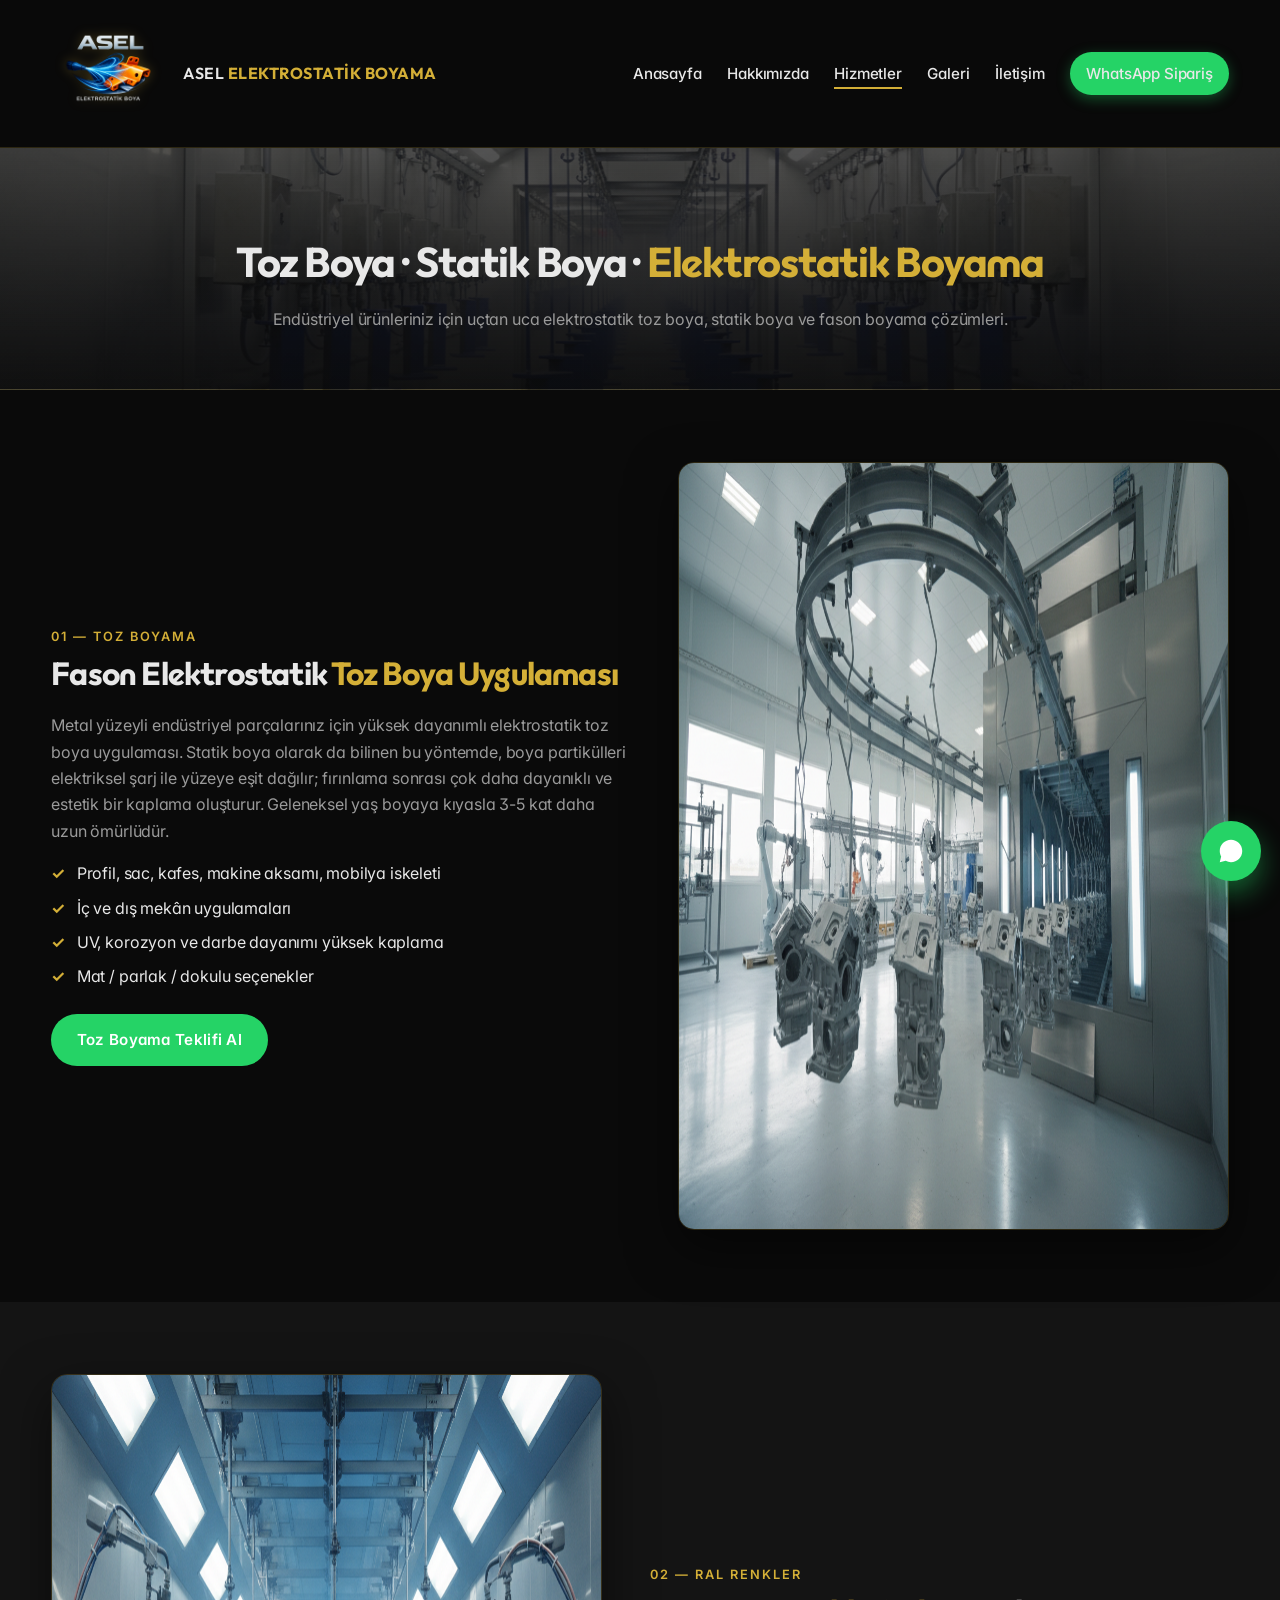
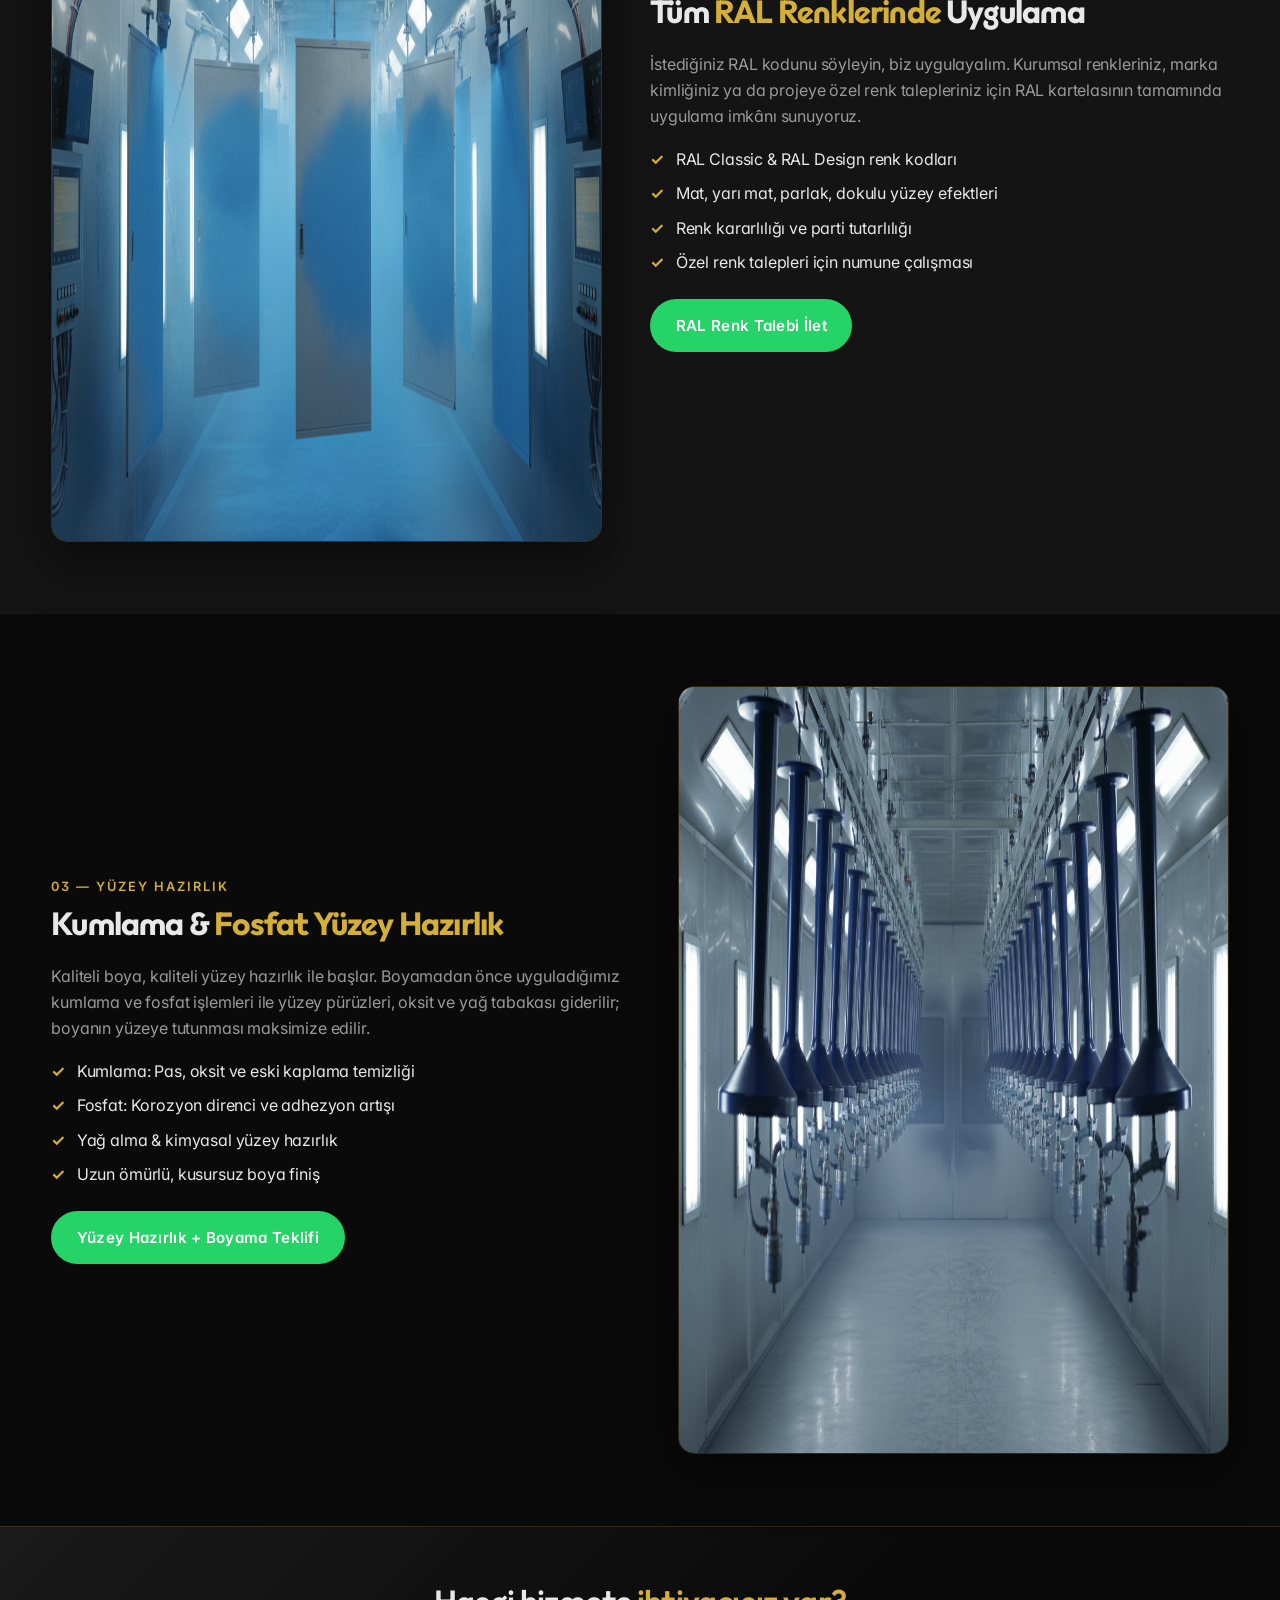
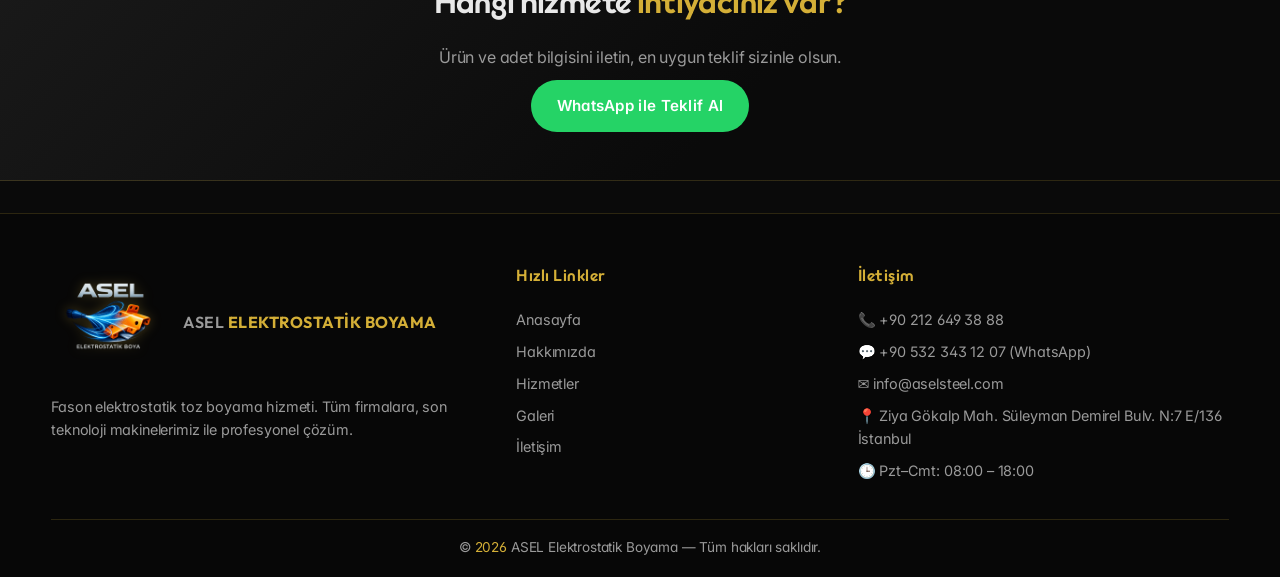
<file: hizmetler.html>
<!DOCTYPE html>
<html lang="tr">
<head>
<meta charset="UTF-8">
<meta name="viewport" content="width=device-width,initial-scale=1">
<title>Toz Boya · Statik Boya · Elektrostatik Boyama Hizmetleri — ASEL</title>
<meta name="description" content="Elektrostatik toz boya, statik boya, fason boyama, RAL renklerde toz boyama, kumlama ve fosfat yüzey hazırlık. İstanbul'da endüstriyel toz boya hizmeti.">
<meta name="keywords" content="toz boya, statik boya, elektrostatik boya, elektrostatik toz boya, fason toz boyama, ral toz boya, endüstriyel boyama, kumlama, fosfat">
<meta name="theme-color" content="#0a0a0a">
<meta name="robots" content="index,follow,max-image-preview:large">
<meta name="geo.region" content="TR-34">
<meta name="geo.placename" content="İstanbul">
<meta name="author" content="ASEL Elektrostatik Boyama">
<link rel="canonical" href="https://fasonstatikboya.com/hizmetler.html">
<meta property="og:type" content="website">
<meta property="og:url" content="https://fasonstatikboya.com/hizmetler.html">
<meta property="og:title" content="Hizmetlerimiz — ASEL Elektrostatik Boyama">
<meta property="og:description" content="Fason elektrostatik toz boyama, tüm RAL renklerinde uygulama, kumlama ve fosfat yüzey hazırlık.">
<meta property="og:image" content="https://fasonstatikboya.com/img/logo.png">
<meta property="og:site_name" content="ASEL Elektrostatik Boyama">
<meta property="og:locale" content="tr_TR">
<meta name="twitter:card" content="summary_large_image">
<meta name="twitter:title" content="Hizmetlerimiz — ASEL Elektrostatik Boyama">
<meta name="twitter:description" content="Fason toz boyama, RAL renkler, kumlama / fosfat hazırlık.">
<meta name="twitter:image" content="https://fasonstatikboya.com/img/logo.png">
<link rel="icon" href="img/logo.png">
<link rel="preconnect" href="https://fonts.googleapis.com">
<link rel="preconnect" href="https://fonts.gstatic.com" crossorigin>
<link href="https://fonts.googleapis.com/css2?family=Inter:wght@300;400;500;600;700&family=Outfit:wght@400;500;600;700;800&display=swap" rel="stylesheet">
<link rel="stylesheet" href="css/style.css">
<script type="application/ld+json">
{
  "@context": "https://schema.org",
  "@type": "LocalBusiness",
  "@id": "https://fasonstatikboya.com/#business",
  "name": "ASEL Elektrostatik Boyama",
  "image": "https://fasonstatikboya.com/img/logo.png",
  "logo": "https://fasonstatikboya.com/img/logo.png",
  "url": "https://fasonstatikboya.com/",
  "telephone": "+902126493888",
  "email": "info@aselsteel.com",
  "address": {
    "@type": "PostalAddress",
    "streetAddress": "Ziya Gökalp Mah. Süleyman Demirel Bulvarı N:7 E/136",
    "addressLocality": "İstanbul",
    "addressCountry": "TR"
  },
  "openingHoursSpecification": [{
    "@type": "OpeningHoursSpecification",
    "dayOfWeek": ["Monday","Tuesday","Wednesday","Thursday","Friday","Saturday"],
    "opens": "08:00",
    "closes": "18:00"
  }],
  "priceRange": "₺₺"
}
</script>
<script type="application/ld+json">
{
  "@context": "https://schema.org",
  "@type": "BreadcrumbList",
  "itemListElement": [
    {"@type":"ListItem","position":1,"name":"Anasayfa","item":"https://fasonstatikboya.com/"},
    {"@type":"ListItem","position":2,"name":"Hizmetler","item":"https://fasonstatikboya.com/hizmetler.html"}
  ]
}
</script>
<script type="application/ld+json">
{
  "@context": "https://schema.org",
  "@type": "Service",
  "serviceType": "Fason Elektrostatik Toz Boyama",
  "provider": {"@type":"LocalBusiness","name":"ASEL Elektrostatik Boyama","url":"https://fasonstatikboya.com/"},
  "areaServed": {"@type":"Country","name":"Türkiye"},
  "description": "Endüstriyel ürünler için fason elektrostatik toz boyama, RAL renk uygulamaları ve kumlama/fosfat yüzey hazırlık hizmetleri."
}
</script>
</head>
<body>

<header class="navbar">
  <div class="container nav-inner">
    <a href="index.html" class="brand">
      <img src="img/logo.png" alt="ASEL Elektrostatik Boyama Logo" width="120" height="120">
      <span>ASEL <b>ELEKTROSTATİK BOYAMA</b></span>
    </a>
    <button class="hamburger" aria-label="Menü" aria-expanded="false">&#9776;</button>
    <ul class="nav-links">
      <li><a href="index.html">Anasayfa</a></li>
      <li><a href="hakkimizda.html">Hakkımızda</a></li>
      <li><a href="hizmetler.html">Hizmetler</a></li>
      <li><a href="galeri.html">Galeri</a></li>
      <li><a href="iletisim.html">İletişim</a></li>
      <li><a class="nav-cta" href="https://wa.me/905323431207" target="_blank" rel="noopener">WhatsApp Sipariş</a></li>
    </ul>
  </div>
</header>

<section class="page-header">
  <div class="container">
    <h1>Toz Boya · Statik Boya · <span>Elektrostatik Boyama</span></h1>
    <p>Endüstriyel ürünleriniz için uçtan uca elektrostatik toz boya, statik boya ve fason boyama çözümleri.</p>
  </div>
</section>

<section id="tozboyama">
  <div class="container split">
    <div class="split-text">
      <div class="eyebrow" style="color:var(--gold);font-weight:600;font-size:.8rem;letter-spacing:2px;text-transform:uppercase">01 — Toz Boyama</div>
      <h2>Fason Elektrostatik <span>Toz Boya Uygulaması</span></h2>
      <p>Metal yüzeyli endüstriyel parçalarınız için yüksek dayanımlı elektrostatik toz boya uygulaması. Statik boya olarak da bilinen bu yöntemde, boya partikülleri elektriksel şarj ile yüzeye eşit dağılır; fırınlama sonrası çok daha dayanıklı ve estetik bir kaplama oluşturur. Geleneksel yaş boyaya kıyasla 3-5 kat daha uzun ömürlüdür.</p>
      <ul>
        <li>Profil, sac, kafes, makine aksamı, mobilya iskeleti</li>
        <li>İç ve dış mekân uygulamaları</li>
        <li>UV, korozyon ve darbe dayanımı yüksek kaplama</li>
        <li>Mat / parlak / dokulu seçenekler</li>
      </ul>
      <a class="btn btn-wa" href="https://wa.me/905323431207?text=Toz%20boyama%20hizmeti%20i%C3%A7in%20teklif%20almak%20istiyorum." target="_blank" rel="noopener">Toz Boyama Teklifi Al</a>
    </div>
    <div class="split-media">
      <img src="img/endustriyel-toz-boyama-uygulama.png" alt="Endüstriyel parça üzerinde elektrostatik toz boyama uygulaması" width="1344" height="768" loading="lazy">
    </div>
  </div>
</section>

<section id="ral" style="background:var(--bg-2)">
  <div class="container split reverse">
    <div class="split-text">
      <div class="eyebrow" style="color:var(--gold);font-weight:600;font-size:.8rem;letter-spacing:2px;text-transform:uppercase">02 — RAL Renkler</div>
      <h2>Tüm <span>RAL Renklerinde</span> Uygulama</h2>
      <p>İstediğiniz RAL kodunu söyleyin, biz uygulayalım. Kurumsal renkleriniz, marka kimliğiniz ya da projeye özel renk talepleriniz için RAL kartelasının tamamında uygulama imkânı sunuyoruz.</p>
      <ul>
        <li>RAL Classic &amp; RAL Design renk kodları</li>
        <li>Mat, yarı mat, parlak, dokulu yüzey efektleri</li>
        <li>Renk kararlılığı ve parti tutarlılığı</li>
        <li>Özel renk talepleri için numune çalışması</li>
      </ul>
      <a class="btn btn-wa" href="https://wa.me/905323431207?text=RAL%20rengi%20ile%20boyama%20i%C3%A7in%20bilgi%20almak%20istiyorum." target="_blank" rel="noopener">RAL Renk Talebi İlet</a>
    </div>
    <div class="split-media">
      <img src="img/ral-renk-boyama-orneklemleri.png" alt="RAL kartelasından farklı renklerle boyanmış metal parça örnekleri" width="1344" height="768" loading="lazy">
    </div>
  </div>
</section>

<section id="yuzey">
  <div class="container split">
    <div class="split-text">
      <div class="eyebrow" style="color:var(--gold);font-weight:600;font-size:.8rem;letter-spacing:2px;text-transform:uppercase">03 — Yüzey Hazırlık</div>
      <h2>Kumlama &amp; <span>Fosfat Yüzey Hazırlık</span></h2>
      <p>Kaliteli boya, kaliteli yüzey hazırlık ile başlar. Boyamadan önce uyguladığımız kumlama ve fosfat işlemleri ile yüzey pürüzleri, oksit ve yağ tabakası giderilir; boyanın yüzeye tutunması maksimize edilir.</p>
      <ul>
        <li>Kumlama: Pas, oksit ve eski kaplama temizliği</li>
        <li>Fosfat: Korozyon direnci ve adhezyon artışı</li>
        <li>Yağ alma &amp; kimyasal yüzey hazırlık</li>
        <li>Uzun ömürlü, kusursuz boya finiş</li>
      </ul>
      <a class="btn btn-wa" href="https://wa.me/905323431207?text=Y%C3%BCzey%20haz%C4%B1rl%C4%B1k%20%2B%20boyama%20i%C3%A7in%20teklif%20almak%20istiyorum." target="_blank" rel="noopener">Yüzey Hazırlık + Boyama Teklifi</a>
    </div>
    <div class="split-media">
      <img src="img/elektrostatik-toz-boyama-tesis.png" alt="ASEL elektrostatik boyama tesisi yüzey hazırlık alanı" width="1344" height="768" loading="lazy">
    </div>
  </div>
</section>

<section class="cta-band">
  <div class="container">
    <h3>Hangi hizmete <span>ihtiyacınız var?</span></h3>
    <p style="color:var(--muted)">Ürün ve adet bilgisini iletin, en uygun teklif sizinle olsun.</p>
    <a class="btn btn-wa" href="https://wa.me/905323431207" target="_blank" rel="noopener">WhatsApp ile Teklif Al</a>
  </div>
</section>

<footer class="footer">
  <div class="container foot-grid">
    <div>
      <a href="index.html" class="brand">
        <img src="img/logo.png" alt="ASEL Elektrostatik Boyama Logo" width="120" height="120">
        <span>ASEL <b>ELEKTROSTATİK BOYAMA</b></span>
      </a>
      <p style="margin-top:.6rem">Fason elektrostatik toz boyama hizmeti. Tüm firmalara, son teknoloji makinelerimiz ile profesyonel çözüm.</p>
    </div>
    <div>
      <h4>Hızlı Linkler</h4>
      <ul>
        <li><a href="index.html">Anasayfa</a></li>
        <li><a href="hakkimizda.html">Hakkımızda</a></li>
        <li><a href="hizmetler.html">Hizmetler</a></li>
        <li><a href="galeri.html">Galeri</a></li>
        <li><a href="iletisim.html">İletişim</a></li>
      </ul>
    </div>
    <div>
      <h4>İletişim</h4>
      <ul>
        <li>📞 <a href="tel:+902126493888">+90 212 649 38 88</a></li>
        <li>💬 <a href="https://wa.me/905323431207" target="_blank" rel="noopener">+90 532 343 12 07 (WhatsApp)</a></li>
        <li>✉️ <a href="mailto:info@aselsteel.com">info@aselsteel.com</a></li>
        <li>📍 Ziya Gökalp Mah. Süleyman Demirel Bulv. N:7 E/136 İstanbul</li>
        <li>🕒 Pzt–Cmt: 08:00 – 18:00</li>
      </ul>
    </div>
  </div>
  <div class="foot-bottom container">
    © <span>2026</span> ASEL Elektrostatik Boyama — Tüm hakları saklıdır.
  </div>
</footer>

<a class="fab" href="https://wa.me/905323431207" target="_blank" rel="noopener" aria-label="WhatsApp">
  <svg viewBox="0 0 32 32" fill="currentColor" aria-hidden="true">
    <path d="M19.11 17.27c-.27-.13-1.59-.78-1.84-.87-.25-.09-.43-.13-.61.13-.18.27-.7.87-.86 1.05-.16.18-.32.2-.59.07-.27-.13-1.13-.42-2.16-1.34-.8-.71-1.34-1.59-1.5-1.86-.16-.27-.02-.41.12-.54.12-.12.27-.32.41-.48.13-.16.18-.27.27-.45.09-.18.04-.34-.02-.48-.07-.13-.61-1.46-.83-2-.22-.53-.45-.46-.61-.47l-.52-.01c-.18 0-.48.07-.73.34-.25.27-.96.93-.96 2.27 0 1.34.98 2.64 1.12 2.82.14.18 1.93 2.95 4.68 4.13.65.28 1.16.45 1.56.58.66.21 1.25.18 1.72.11.52-.08 1.59-.65 1.81-1.27.22-.62.22-1.15.16-1.27-.06-.12-.24-.18-.51-.31zM16 4C9.37 4 4 9.37 4 16c0 2.12.55 4.11 1.5 5.83L4 28l6.34-1.65A11.96 11.96 0 0 0 16 28c6.63 0 12-5.37 12-12S22.63 4 16 4z"/>
  </svg>
</a>

<script src="js/main.js"></script>
</body>
</html>
</file>
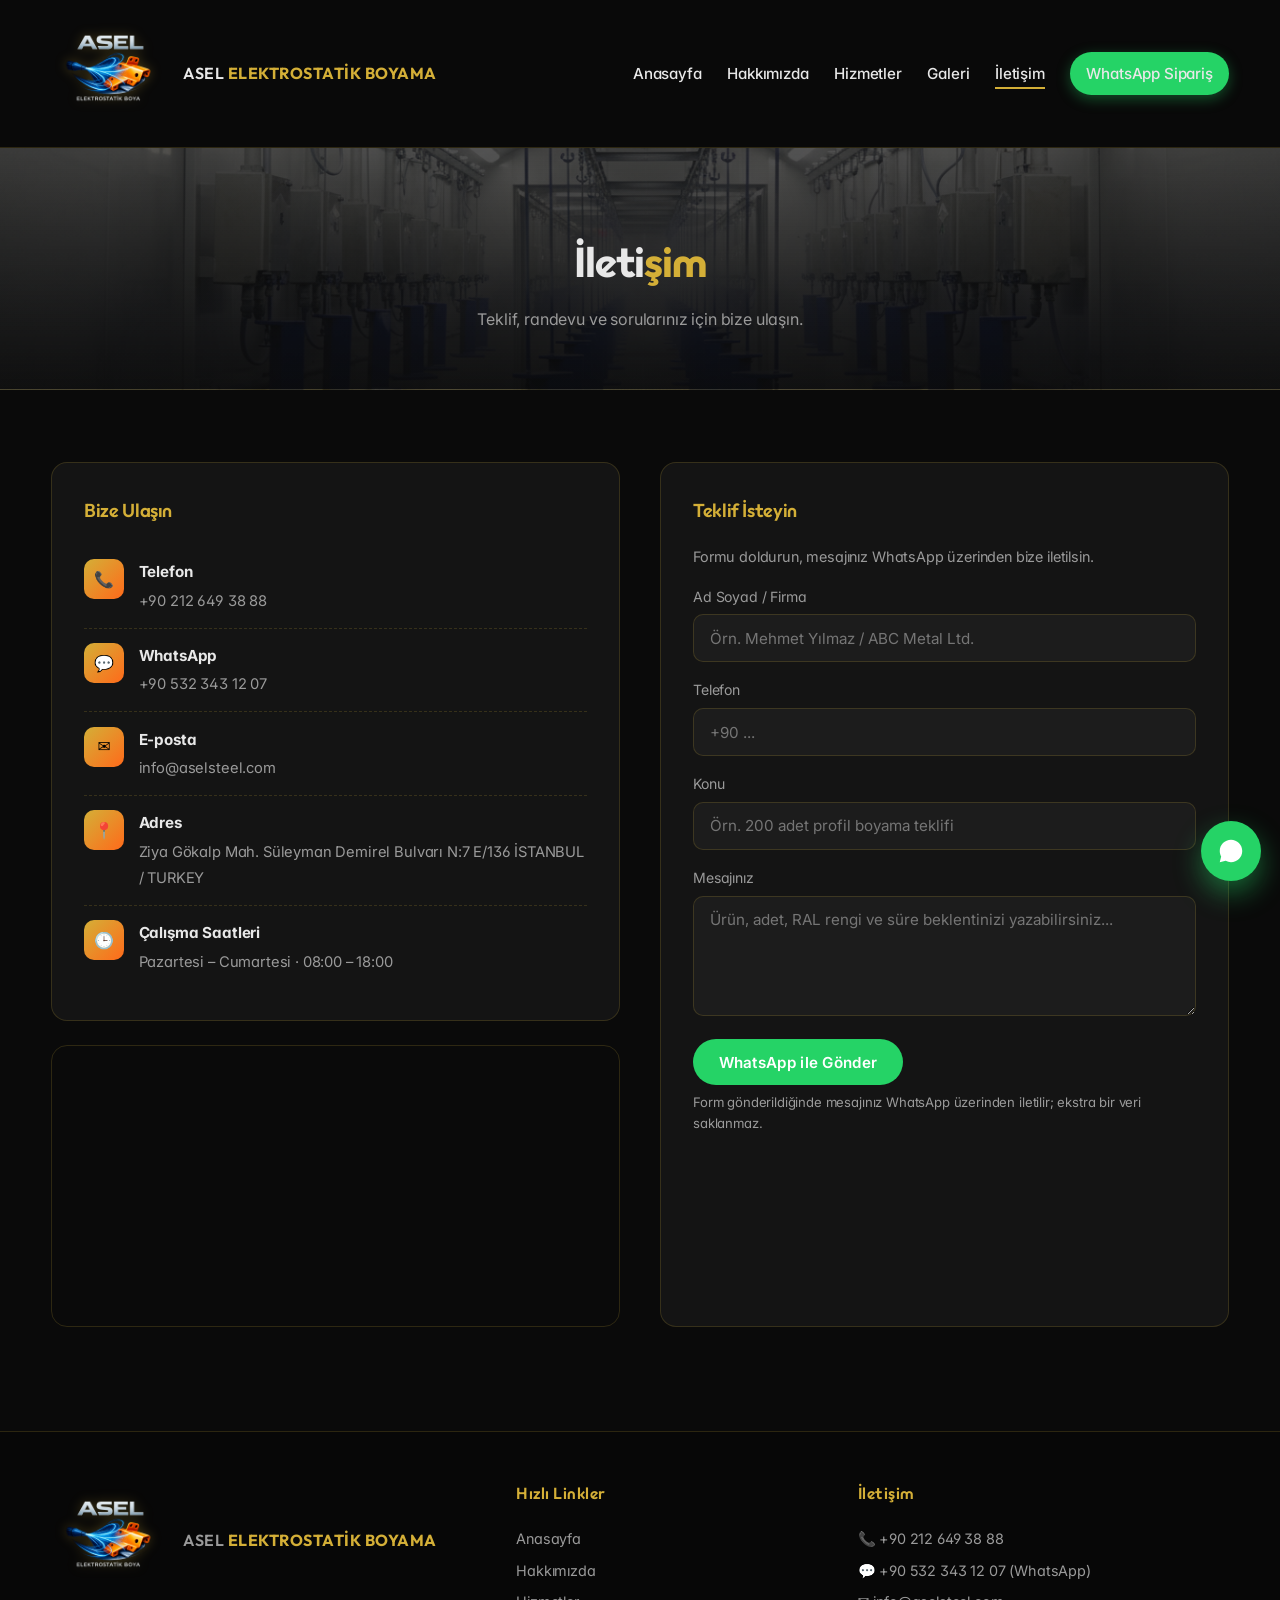
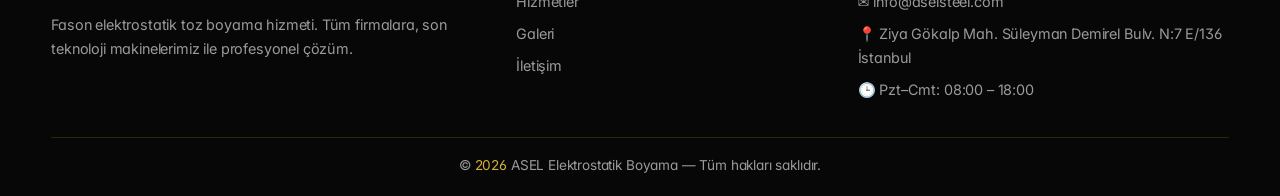
<file: iletisim.html>
<!DOCTYPE html>
<html lang="tr">
<head>
<meta charset="UTF-8">
<meta name="viewport" content="width=device-width,initial-scale=1">
<title>İletişim — ASEL Elektrostatik Boyama İstanbul</title>
<meta name="description" content="ASEL Elektrostatik Boyama iletişim: Tel +90 212 649 38 88, WhatsApp +90 532 343 12 07. Ziya Gökalp Mah., İstanbul. Pzt–Cmt 08:00–18:00.">
<meta name="theme-color" content="#0a0a0a">
<meta name="robots" content="index,follow,max-image-preview:large">
<meta name="geo.region" content="TR-34">
<meta name="geo.placename" content="İstanbul">
<meta name="author" content="ASEL Elektrostatik Boyama">
<link rel="canonical" href="https://fasonstatikboya.com/iletisim.html">
<meta property="og:type" content="website">
<meta property="og:url" content="https://fasonstatikboya.com/iletisim.html">
<meta property="og:title" content="İletişim — ASEL Elektrostatik Boyama">
<meta property="og:description" content="Telefon, WhatsApp, e-posta ve adresimiz. Pzt–Cmt 08:00–18:00.">
<meta property="og:image" content="https://fasonstatikboya.com/img/logo.png">
<meta property="og:site_name" content="ASEL Elektrostatik Boyama">
<meta property="og:locale" content="tr_TR">
<meta name="twitter:card" content="summary_large_image">
<meta name="twitter:title" content="İletişim — ASEL Elektrostatik Boyama">
<meta name="twitter:description" content="Telefon, WhatsApp, adres ve harita.">
<meta name="twitter:image" content="https://fasonstatikboya.com/img/logo.png">
<link rel="icon" href="img/logo.png">
<link rel="preconnect" href="https://fonts.googleapis.com">
<link rel="preconnect" href="https://fonts.gstatic.com" crossorigin>
<link href="https://fonts.googleapis.com/css2?family=Inter:wght@300;400;500;600;700&family=Outfit:wght@400;500;600;700;800&display=swap" rel="stylesheet">
<link rel="stylesheet" href="css/style.css">
<script type="application/ld+json">
{
  "@context": "https://schema.org",
  "@type": "LocalBusiness",
  "@id": "https://fasonstatikboya.com/#business",
  "name": "ASEL Elektrostatik Boyama",
  "image": "https://fasonstatikboya.com/img/logo.png",
  "logo": "https://fasonstatikboya.com/img/logo.png",
  "url": "https://fasonstatikboya.com/",
  "telephone": "+902126493888",
  "email": "info@aselsteel.com",
  "address": {
    "@type": "PostalAddress",
    "streetAddress": "Ziya Gökalp Mah. Süleyman Demirel Bulvarı N:7 E/136",
    "addressLocality": "İstanbul",
    "addressCountry": "TR"
  },
  "openingHoursSpecification": [{
    "@type": "OpeningHoursSpecification",
    "dayOfWeek": ["Monday","Tuesday","Wednesday","Thursday","Friday","Saturday"],
    "opens": "08:00",
    "closes": "18:00"
  }],
  "priceRange": "₺₺",
  "contactPoint": {
    "@type": "ContactPoint",
    "telephone": "+902126493888",
    "contactType": "customer service",
    "areaServed": "TR",
    "availableLanguage": ["Turkish"]
  }
}
</script>
<script type="application/ld+json">
{
  "@context": "https://schema.org",
  "@type": "BreadcrumbList",
  "itemListElement": [
    {"@type":"ListItem","position":1,"name":"Anasayfa","item":"https://fasonstatikboya.com/"},
    {"@type":"ListItem","position":2,"name":"İletişim","item":"https://fasonstatikboya.com/iletisim.html"}
  ]
}
</script>
</head>
<body>

<header class="navbar">
  <div class="container nav-inner">
    <a href="index.html" class="brand">
      <img src="img/logo.png" alt="ASEL Elektrostatik Boyama Logo" width="120" height="120">
      <span>ASEL <b>ELEKTROSTATİK BOYAMA</b></span>
    </a>
    <button class="hamburger" aria-label="Menü" aria-expanded="false">&#9776;</button>
    <ul class="nav-links">
      <li><a href="index.html">Anasayfa</a></li>
      <li><a href="hakkimizda.html">Hakkımızda</a></li>
      <li><a href="hizmetler.html">Hizmetler</a></li>
      <li><a href="galeri.html">Galeri</a></li>
      <li><a href="iletisim.html">İletişim</a></li>
      <li><a class="nav-cta" href="https://wa.me/905323431207" target="_blank" rel="noopener">WhatsApp Sipariş</a></li>
    </ul>
  </div>
</header>

<section class="page-header">
  <div class="container">
    <h1>İleti<span>şim</span></h1>
    <p>Teklif, randevu ve sorularınız için bize ulaşın.</p>
  </div>
</section>

<section>
  <div class="container">
    <div class="contact-grid">
      <div>
        <div class="contact-info">
          <h3>Bize Ulaşın</h3>
          <div class="contact-row">
            <div class="ic">📞</div>
            <div><strong>Telefon</strong><a href="tel:+902126493888">+90 212 649 38 88</a></div>
          </div>
          <div class="contact-row">
            <div class="ic">💬</div>
            <div><strong>WhatsApp</strong><a href="https://wa.me/905323431207" target="_blank" rel="noopener">+90 532 343 12 07</a></div>
          </div>
          <div class="contact-row">
            <div class="ic">✉️</div>
            <div><strong>E-posta</strong><a href="mailto:info@aselsteel.com">info@aselsteel.com</a></div>
          </div>
          <div class="contact-row">
            <div class="ic">📍</div>
            <div><strong>Adres</strong><span>Ziya Gökalp Mah. Süleyman Demirel Bulvarı N:7 E/136 İSTANBUL / TURKEY</span></div>
          </div>
          <div class="contact-row">
            <div class="ic">🕒</div>
            <div><strong>Çalışma Saatleri</strong><span>Pazartesi – Cumartesi · 08:00 – 18:00</span></div>
          </div>
        </div>
        <div class="map">
          <iframe
            src="https://www.google.com/maps?q=Ziya%20G%C3%B6kalp%20Mah.%20S%C3%BCleyman%20Demirel%20Bulvar%C4%B1%20No%3A7%20%C4%B0stanbul&output=embed"
            loading="lazy" referrerpolicy="no-referrer-when-downgrade"
            title="ASEL Elektrostatik Boyama Konum"></iframe>
        </div>
      </div>

      <div class="contact-form">
        <h3>Teklif İsteyin</h3>
        <p style="color:var(--muted);margin-bottom:1rem;font-size:.9rem">
          Formu doldurun, mesajınız WhatsApp üzerinden bize iletilsin.
        </p>
        <form id="contactForm" autocomplete="off">
          <div class="field">
            <label for="name">Ad Soyad / Firma</label>
            <input id="name" name="name" type="text" required placeholder="Örn. Mehmet Yılmaz / ABC Metal Ltd.">
          </div>
          <div class="field">
            <label for="phone">Telefon</label>
            <input id="phone" name="phone" type="tel" required placeholder="+90 ...">
          </div>
          <div class="field">
            <label for="subject">Konu</label>
            <input id="subject" name="subject" type="text" placeholder="Örn. 200 adet profil boyama teklifi">
          </div>
          <div class="field">
            <label for="message">Mesajınız</label>
            <textarea id="message" name="message" required placeholder="Ürün, adet, RAL rengi ve süre beklentinizi yazabilirsiniz..."></textarea>
          </div>
          <button class="btn btn-wa" type="submit">WhatsApp ile Gönder</button>
          <p class="form-note">Form gönderildiğinde mesajınız WhatsApp üzerinden iletilir; ekstra bir veri saklanmaz.</p>
        </form>
      </div>
    </div>
  </div>
</section>

<footer class="footer">
  <div class="container foot-grid">
    <div>
      <a href="index.html" class="brand">
        <img src="img/logo.png" alt="ASEL Elektrostatik Boyama Logo" width="120" height="120">
        <span>ASEL <b>ELEKTROSTATİK BOYAMA</b></span>
      </a>
      <p style="margin-top:.6rem">Fason elektrostatik toz boyama hizmeti. Tüm firmalara, son teknoloji makinelerimiz ile profesyonel çözüm.</p>
    </div>
    <div>
      <h4>Hızlı Linkler</h4>
      <ul>
        <li><a href="index.html">Anasayfa</a></li>
        <li><a href="hakkimizda.html">Hakkımızda</a></li>
        <li><a href="hizmetler.html">Hizmetler</a></li>
        <li><a href="galeri.html">Galeri</a></li>
        <li><a href="iletisim.html">İletişim</a></li>
      </ul>
    </div>
    <div>
      <h4>İletişim</h4>
      <ul>
        <li>📞 <a href="tel:+902126493888">+90 212 649 38 88</a></li>
        <li>💬 <a href="https://wa.me/905323431207" target="_blank" rel="noopener">+90 532 343 12 07 (WhatsApp)</a></li>
        <li>✉️ <a href="mailto:info@aselsteel.com">info@aselsteel.com</a></li>
        <li>📍 Ziya Gökalp Mah. Süleyman Demirel Bulv. N:7 E/136 İstanbul</li>
        <li>🕒 Pzt–Cmt: 08:00 – 18:00</li>
      </ul>
    </div>
  </div>
  <div class="foot-bottom container">
    © <span>2026</span> ASEL Elektrostatik Boyama — Tüm hakları saklıdır.
  </div>
</footer>

<a class="fab" href="https://wa.me/905323431207" target="_blank" rel="noopener" aria-label="WhatsApp">
  <svg viewBox="0 0 32 32" fill="currentColor" aria-hidden="true">
    <path d="M19.11 17.27c-.27-.13-1.59-.78-1.84-.87-.25-.09-.43-.13-.61.13-.18.27-.7.87-.86 1.05-.16.18-.32.2-.59.07-.27-.13-1.13-.42-2.16-1.34-.8-.71-1.34-1.59-1.5-1.86-.16-.27-.02-.41.12-.54.12-.12.27-.32.41-.48.13-.16.18-.27.27-.45.09-.18.04-.34-.02-.48-.07-.13-.61-1.46-.83-2-.22-.53-.45-.46-.61-.47l-.52-.01c-.18 0-.48.07-.73.34-.25.27-.96.93-.96 2.27 0 1.34.98 2.64 1.12 2.82.14.18 1.93 2.95 4.68 4.13.65.28 1.16.45 1.56.58.66.21 1.25.18 1.72.11.52-.08 1.59-.65 1.81-1.27.22-.62.22-1.15.16-1.27-.06-.12-.24-.18-.51-.31zM16 4C9.37 4 4 9.37 4 16c0 2.12.55 4.11 1.5 5.83L4 28l6.34-1.65A11.96 11.96 0 0 0 16 28c6.63 0 12-5.37 12-12S22.63 4 16 4z"/>
  </svg>
</a>

<script src="js/main.js"></script>
</body>
</html>
</file>
<file: css/style.css>
/* ASEL Elektrostatik Boyama — main stylesheet */
*,*::before,*::after{box-sizing:border-box;margin:0;padding:0}
:root{
  --bg:#0a0a0a;
  --bg-2:#141414;
  --bg-3:#1c1c1c;
  --gold:#d4af37;
  --gold-2:#f0c75e;
  --text:#e8e8e8;
  --muted:#9a9a9a;
  --accent:#ff6a1a;
  --whatsapp:#25d366;
  --whatsapp-2:#1ebe57;
  --border:rgba(212,175,55,.18);
}
html{scroll-behavior:smooth}
body{
  font-family:'Inter',system-ui,-apple-system,Segoe UI,Roboto,sans-serif;
  background:var(--bg);
  color:var(--text);
  line-height:1.65;
  font-weight:400;
  font-feature-settings:"ss01","cv11";
  -webkit-font-smoothing:antialiased;
  -moz-osx-font-smoothing:grayscale;
  letter-spacing:-0.01em;
  overflow-x:hidden;
}
h1,h2,h3,h4,h5,h6,.brand span{
  font-family:'Outfit','Inter',system-ui,sans-serif;
  letter-spacing:-0.02em;
  font-weight:600;
}
h1{font-weight:700;letter-spacing:-0.03em}
h2{font-weight:700;letter-spacing:-0.025em}
.btn{font-family:'Outfit','Inter',system-ui,sans-serif;letter-spacing:-0.005em}
img{max-width:100%;display:block}
a{color:var(--gold);text-decoration:none;transition:color .2s ease}
a:hover{color:var(--gold-2)}
.container{width:min(1200px,92%);margin-inline:auto}

/* ---------- Navbar ---------- */
.navbar{
  position:sticky;top:0;z-index:50;
  background:rgba(10,10,10,.92);
  backdrop-filter:blur(8px);
  border-bottom:1px solid var(--border);
}
.nav-inner{display:flex;align-items:center;justify-content:space-between;padding:.85rem 0;gap:1rem}
.brand{display:flex;align-items:center;gap:.75rem;color:var(--text);font-weight:700}
.brand img{width:120px;height:120px;object-fit:contain;filter:drop-shadow(0 0 6px rgba(212,175,55,.3))}
.brand span{font-size:1rem;letter-spacing:.5px}
.brand span b{color:var(--gold)}
.nav-links{display:flex;align-items:center;gap:1.6rem;list-style:none}
.nav-links a{color:var(--text);font-weight:500;font-size:.95rem;position:relative}
.nav-links a::after{content:"";position:absolute;left:0;bottom:-6px;width:0;height:2px;background:var(--gold);transition:width .25s ease}
.nav-links a:hover::after,.nav-links a.active::after{width:100%}
.nav-cta{
  background:var(--whatsapp);color:#fff;padding:.55rem 1rem;border-radius:30px;font-weight:600;
  display:inline-flex;align-items:center;gap:.4rem;font-size:.9rem;
  box-shadow:0 4px 14px rgba(37,211,102,.35);
}
.nav-cta:hover{background:var(--whatsapp-2);color:#fff}
.hamburger{display:none;background:none;border:0;color:var(--gold);font-size:1.6rem;cursor:pointer}

/* ---------- Buttons ---------- */
.btn{
  display:inline-flex;align-items:center;gap:.5rem;
  padding:.85rem 1.6rem;border-radius:30px;font-weight:600;letter-spacing:.3px;
  border:0;cursor:pointer;font-family:inherit;font-size:.95rem;
  transition:transform .2s ease,box-shadow .2s ease,background .2s ease;
}
.btn-primary{background:var(--gold);color:#000}
.btn-primary:hover{background:var(--gold-2);color:#000;transform:translateY(-2px);box-shadow:0 10px 24px rgba(212,175,55,.35)}
.btn-outline{background:transparent;color:var(--gold);border:2px solid var(--gold)}
.btn-outline:hover{background:var(--gold);color:#000}
.btn-wa{background:var(--whatsapp);color:#fff}
.btn-wa:hover{background:var(--whatsapp-2);color:#fff;transform:translateY(-2px);box-shadow:0 10px 24px rgba(37,211,102,.35)}

/* ---------- Hero ---------- */
.hero{
  position:relative;min-height:88vh;display:grid;place-items:center;text-align:center;
  background:
    linear-gradient(180deg,rgba(10,10,10,.72),rgba(10,10,10,.92)),
    url('../img/elektrostatik-toz-boyama-tesis.png') center/cover no-repeat;
  padding:5rem 1rem;
  overflow:hidden;
}
.hero::before{
  content:"";position:absolute;inset:-30%;
  background:radial-gradient(circle at 30% 40%,rgba(255,106,26,.15),transparent 60%),
             radial-gradient(circle at 70% 60%,rgba(212,175,55,.12),transparent 60%);
  pointer-events:none;
}
.hero-content{position:relative;max-width:880px;animation:fadeUp .9s ease both}
.hero h1{font-size:clamp(2rem,5vw,3.6rem);line-height:1.1;font-weight:700;margin-bottom:1rem}
.hero h1 .gold{color:var(--gold)}
.hero p{color:var(--muted);font-size:1.1rem;margin-bottom:2rem;max-width:680px;margin-inline:auto}
.hero-cta{display:flex;gap:1rem;justify-content:center;flex-wrap:wrap}
@keyframes fadeUp{from{opacity:0;transform:translateY(24px)}to{opacity:1;transform:none}}

/* Smaller page header for inner pages */
.page-header{
  background:linear-gradient(180deg,rgba(10,10,10,.7),rgba(10,10,10,.95)),
             url('../img/fason-boyama-fabrikasi-istanbul.png') center/cover no-repeat;
  padding:5rem 1rem 3.5rem;text-align:center;border-bottom:1px solid var(--border);
}
.page-header h1{font-size:clamp(1.8rem,3.5vw,2.6rem);color:var(--text)}
.page-header h1 span{color:var(--gold)}
.page-header p{color:var(--muted);margin-top:.6rem}

/* ---------- Sections ---------- */
section{padding:4.5rem 0}
.section-head{text-align:center;max-width:760px;margin:0 auto 3rem}
.section-head .eyebrow{
  display:inline-block;color:var(--gold);font-weight:600;font-size:.85rem;letter-spacing:2px;text-transform:uppercase;margin-bottom:.6rem
}
.section-head h2{font-size:clamp(1.6rem,3vw,2.3rem);font-weight:700;line-height:1.2}
.section-head h2 span{color:var(--gold)}
.section-head p{color:var(--muted);margin-top:.8rem}

/* Cards (services) */
.grid-3{display:grid;grid-template-columns:repeat(3,1fr);gap:1.5rem}
.card{
  background:var(--bg-2);border:1px solid var(--border);border-radius:16px;padding:2rem 1.6rem;
  transition:transform .25s ease,border-color .25s ease,box-shadow .25s ease;
  position:relative;overflow:hidden;
}
.card::before{
  content:"";position:absolute;inset:0;border-radius:16px;pointer-events:none;
  background:linear-gradient(180deg,transparent 70%,rgba(212,175,55,.06));
}
.card:hover{transform:translateY(-6px);border-color:var(--gold);box-shadow:0 18px 40px rgba(0,0,0,.5)}
.card .icon{
  width:54px;height:54px;border-radius:14px;display:grid;place-items:center;
  background:linear-gradient(135deg,var(--gold),var(--accent));
  color:#000;font-weight:700;font-size:1.4rem;margin-bottom:1rem;
}
.card h3{font-size:1.2rem;margin-bottom:.6rem}
.card p{color:var(--muted);font-size:.95rem;margin-bottom:1rem}
.card a.more{color:var(--gold);font-weight:600;font-size:.9rem}
.card a.more::after{content:" →"}

/* Process timeline */
.process{display:grid;grid-template-columns:repeat(4,1fr);gap:1rem;counter-reset:step}
.step{
  background:var(--bg-2);border:1px solid var(--border);border-radius:14px;padding:1.8rem 1.4rem;text-align:center;
  position:relative;
}
.step .num{
  width:42px;height:42px;border-radius:50%;background:var(--gold);color:#000;font-weight:700;
  display:grid;place-items:center;margin:0 auto 1rem;font-size:1rem;
}
.step h4{margin-bottom:.4rem;font-size:1.05rem}
.step p{color:var(--muted);font-size:.9rem}

/* Why us */
.why{background:var(--bg-2)}
.why-grid{display:grid;grid-template-columns:repeat(4,1fr);gap:1.2rem}
.why-item{
  padding:1.5rem;border-radius:12px;border:1px solid var(--border);background:var(--bg-3);
}
.why-item h4{color:var(--gold);font-size:1rem;margin-bottom:.4rem;display:flex;align-items:center;gap:.5rem}
.why-item p{color:var(--muted);font-size:.9rem}

/* Split section (about / services detail) */
.split{display:grid;grid-template-columns:1.05fr 1fr;gap:3rem;align-items:center}
.split.reverse{grid-template-columns:1fr 1.05fr}
.split.reverse .split-media{order:-1}
.split-media img{border-radius:16px;border:1px solid var(--border);box-shadow:0 18px 50px rgba(0,0,0,.5)}
.split-text h2{font-size:clamp(1.4rem,2.5vw,2rem);margin-bottom:.8rem}
.split-text h2 span{color:var(--gold)}
.split-text p{color:var(--muted);margin-bottom:1rem}
.split-text ul{list-style:none;margin:1rem 0 1.5rem}
.split-text li{padding-left:1.6rem;position:relative;margin-bottom:.5rem;color:var(--text)}
.split-text li::before{content:"✓";position:absolute;left:0;color:var(--gold);font-weight:700}

/* CTA band */
.cta-band{
  background:linear-gradient(135deg,#1a1a1a 0%,#0a0a0a 60%),
             radial-gradient(circle at top right,rgba(212,175,55,.25),transparent 60%);
  border-top:1px solid var(--border);border-bottom:1px solid var(--border);
  padding:3rem 1rem;text-align:center;
}
.cta-band h3{font-size:clamp(1.4rem,2.5vw,2rem);margin-bottom:1rem}
.cta-band h3 span{color:var(--gold)}
.cta-band .btn{margin-top:.6rem}

/* Gallery */
.gallery{display:grid;grid-template-columns:repeat(3,1fr);gap:1rem}
.gallery .item{
  position:relative;overflow:hidden;border-radius:14px;border:1px solid var(--border);cursor:zoom-in;
  aspect-ratio:1/1;background:var(--bg-2);
}
.gallery .item img{width:100%;height:100%;object-fit:cover;transition:transform .4s ease}
.gallery .item:hover img{transform:scale(1.06)}
.gallery .item::after{
  content:"🔍";position:absolute;inset:auto auto 10px 10px;width:36px;height:36px;border-radius:50%;
  background:rgba(212,175,55,.92);color:#000;display:grid;place-items:center;font-size:1rem;
  opacity:0;transition:opacity .25s ease;
}
.gallery .item:hover::after{opacity:1}

/* Lightbox */
.lightbox{
  position:fixed;inset:0;background:rgba(0,0,0,.92);display:none;align-items:center;justify-content:center;
  z-index:100;padding:2rem;cursor:zoom-out;
}
.lightbox.open{display:flex;animation:fadeIn .25s ease}
.lightbox img{max-width:90vw;max-height:88vh;border-radius:12px;border:1px solid var(--border)}
.lightbox .close{
  position:absolute;top:1rem;right:1.2rem;background:transparent;border:0;color:var(--gold);
  font-size:2rem;cursor:pointer;
}
@keyframes fadeIn{from{opacity:0}to{opacity:1}}

/* Contact */
.contact-grid{display:grid;grid-template-columns:1fr 1fr;gap:2.5rem}
.contact-info{background:var(--bg-2);border:1px solid var(--border);border-radius:16px;padding:2rem}
.contact-info h3{margin-bottom:1.2rem;color:var(--gold)}
.contact-row{display:flex;gap:.9rem;align-items:flex-start;padding:.9rem 0;border-bottom:1px dashed var(--border)}
.contact-row:last-child{border-bottom:0}
.contact-row .ic{
  flex-shrink:0;width:40px;height:40px;border-radius:10px;
  background:linear-gradient(135deg,var(--gold),var(--accent));
  display:grid;place-items:center;color:#000;font-weight:700;
}
.contact-row strong{display:block;color:var(--text);margin-bottom:.15rem;font-size:.95rem}
.contact-row span,.contact-row a{color:var(--muted);font-size:.92rem}
.contact-row a:hover{color:var(--gold)}
.map{border:1px solid var(--border);border-radius:16px;overflow:hidden;margin-top:1.5rem}
.map iframe{width:100%;height:280px;border:0;display:block;filter:invert(.9) hue-rotate(180deg) brightness(.9)}

.contact-form{background:var(--bg-2);border:1px solid var(--border);border-radius:16px;padding:2rem}
.contact-form h3{margin-bottom:1.2rem;color:var(--gold)}
.field{margin-bottom:1rem}
.field label{display:block;margin-bottom:.4rem;font-size:.88rem;color:var(--muted)}
.field input,.field textarea{
  width:100%;padding:.85rem 1rem;background:var(--bg-3);border:1px solid var(--border);
  border-radius:10px;color:var(--text);font-family:inherit;font-size:.95rem;transition:border-color .2s ease;
}
.field input:focus,.field textarea:focus{outline:none;border-color:var(--gold)}
.field textarea{min-height:120px;resize:vertical}
.form-note{font-size:.82rem;color:var(--muted);margin-top:.4rem}

/* Floating WhatsApp */
.fab{
  position:fixed;right:1.2rem;bottom:1.2rem;z-index:60;
  width:60px;height:60px;border-radius:50%;background:var(--whatsapp);
  display:grid;place-items:center;color:#fff;
  box-shadow:0 12px 28px rgba(37,211,102,.45);
  animation:pulse 2.4s infinite;
}
.fab:hover{background:var(--whatsapp-2);color:#fff;transform:scale(1.06)}
.fab svg{width:30px;height:30px}
@keyframes pulse{
  0%{box-shadow:0 0 0 0 rgba(37,211,102,.55),0 12px 28px rgba(37,211,102,.45)}
  70%{box-shadow:0 0 0 18px rgba(37,211,102,0),0 12px 28px rgba(37,211,102,.45)}
  100%{box-shadow:0 0 0 0 rgba(37,211,102,0),0 12px 28px rgba(37,211,102,.45)}
}

/* Footer */
.footer{background:#070707;border-top:1px solid var(--border);padding:3rem 0 1.2rem;margin-top:2rem}
.foot-grid{display:grid;grid-template-columns:1.4fr 1fr 1.2fr;gap:2rem}
.footer h4{color:var(--gold);font-size:1rem;margin-bottom:1rem;letter-spacing:.5px}
.footer p,.footer li,.footer a{font-size:.9rem;color:var(--muted)}
.footer ul{list-style:none}
.footer li{padding:.25rem 0}
.footer a:hover{color:var(--gold)}
.footer .brand{margin-bottom:.8rem}
.foot-bottom{border-top:1px solid var(--border);margin-top:2rem;padding-top:1rem;text-align:center;color:var(--muted);font-size:.85rem}
.foot-bottom span{color:var(--gold)}

/* ---------- Responsive ---------- */
@media (max-width:1024px){
  .grid-3,.process,.why-grid,.gallery{grid-template-columns:repeat(2,1fr)}
  .foot-grid{grid-template-columns:1fr 1fr}
  .contact-grid{grid-template-columns:1fr}
}
@media (max-width:768px){
  .hamburger{display:block}
  .nav-links{
    position:absolute;top:100%;left:0;right:0;background:rgba(10,10,10,.98);
    flex-direction:column;align-items:flex-start;padding:1rem 6%;gap:1rem;
    border-bottom:1px solid var(--border);
    transform:translateY(-12px);opacity:0;pointer-events:none;transition:all .25s ease;
  }
  .nav-links.open{transform:none;opacity:1;pointer-events:auto}
  .nav-cta{display:none}
  .split,.split.reverse{grid-template-columns:1fr}
  .split.reverse .split-media{order:0}
  section{padding:3rem 0}
  .hero{min-height:78vh}
}
@media (max-width:480px){
  .grid-3,.process,.why-grid,.gallery,.foot-grid{grid-template-columns:1fr}
  .brand span{font-size:.85rem}
  .brand img{width:90px;height:90px}
  .fab{width:54px;height:54px}
}
</file>
